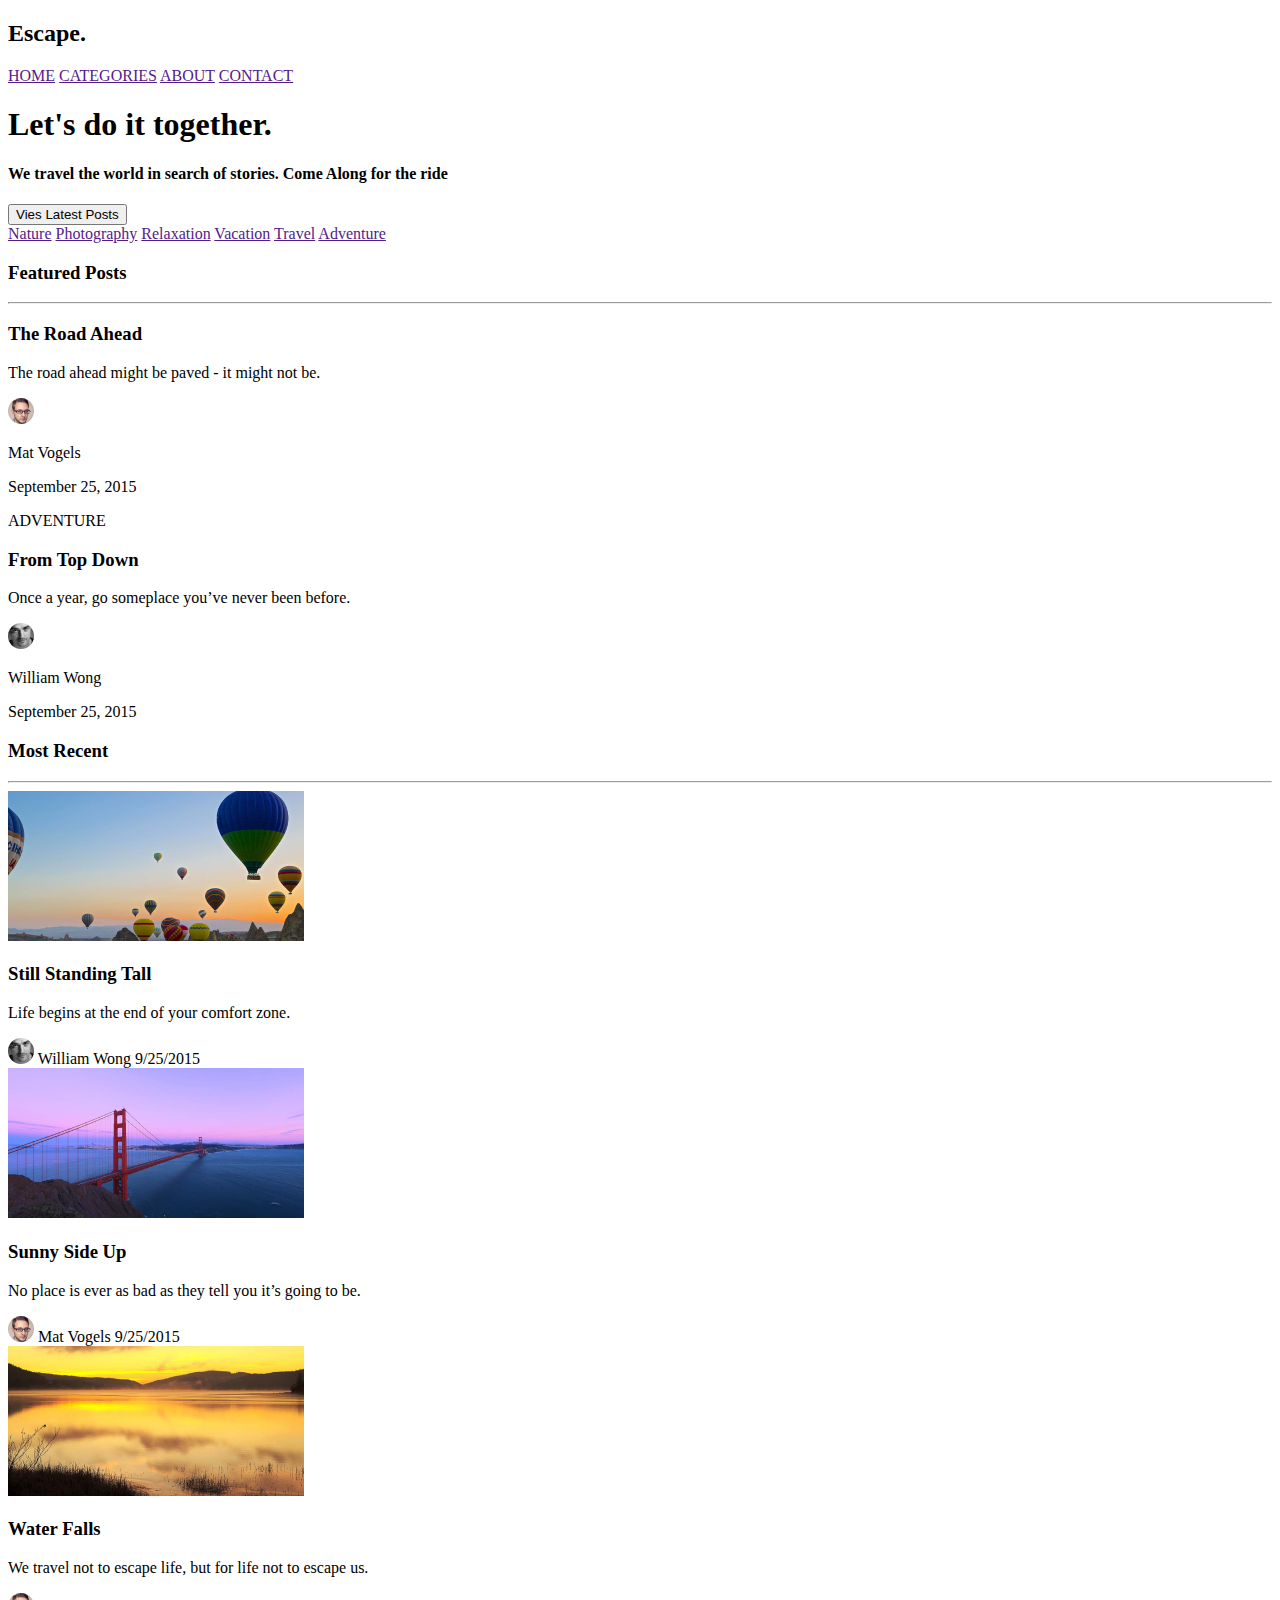
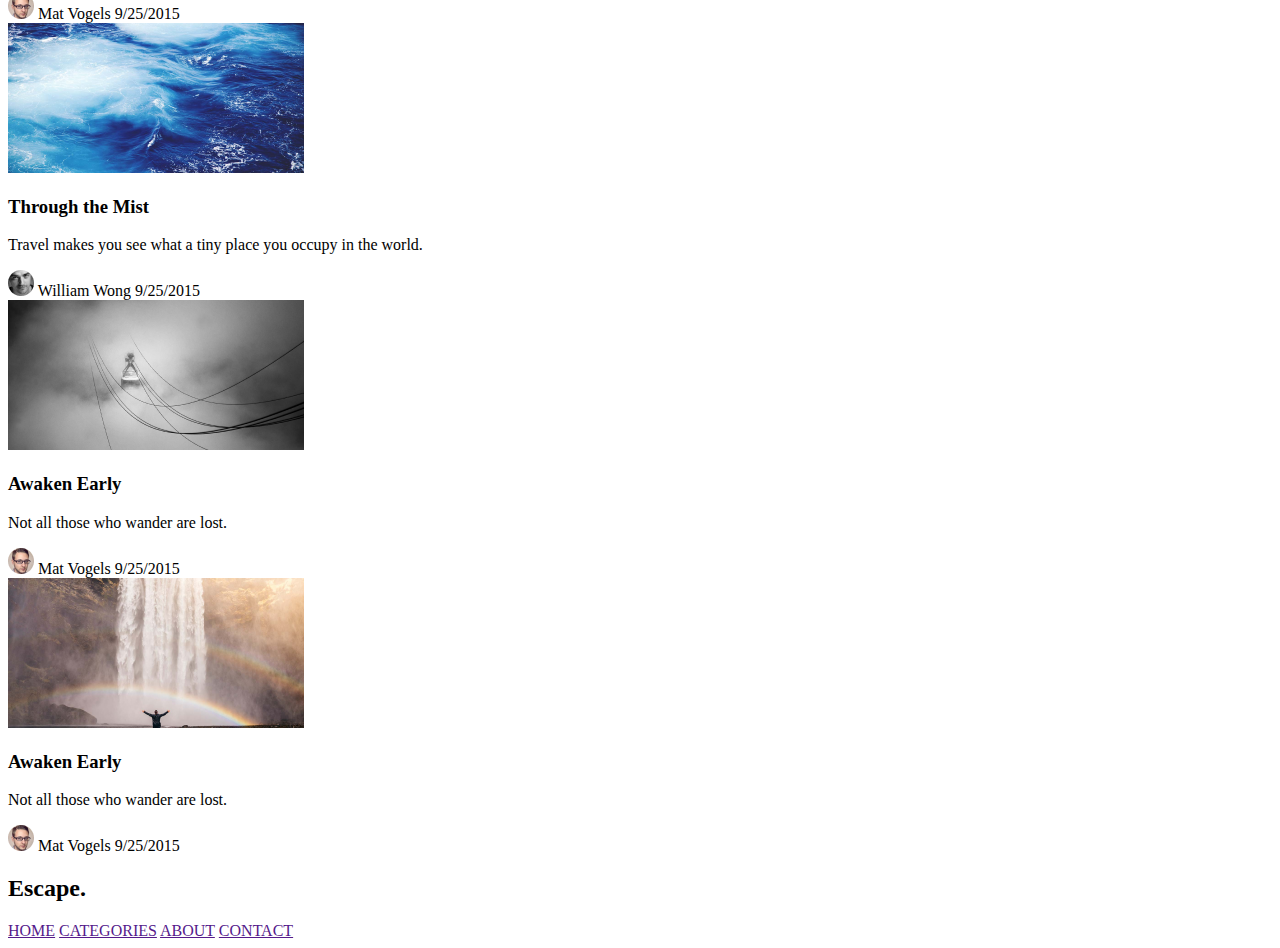
<file: lab 2/index.html>
<!DOCTYPE html>

<html lang="en">

    <head>
        <meta charset="utf-8">
        <title>Escape.</title>
    </head>

    <body>
        <div>
            <div>
                <div>
                    <h2>Escape.</h2>
                </div>
                <div>
                    <a href="">HOME</a>
                    <a href="">CATEGORIES</a>
                    <a href="">ABOUT</a>
                    <a href="">CONTACT</a>
                </div>
            </div>

            <div>
                <h1>Let's do it together.</h1>
                <h4>We travel the world in search of stories. Come Along for the ride</h4>
                <button>Vies Latest Posts</button>
            </div>
        </div>

        <div>
            <a href="">Nature</a>
            <a href="">Photography</a>
            <a href="">Relaxation</a>
            <a href="">Vacation</a>
            <a href="">Travel</a>
            <a href="">Adventure</a>
        </div>

        <div>
            <div>
                <h3>Featured Posts</h3>
                <hr>
                <div>
                    <div>
                        <h3>The Road Ahead</h3>
                        <p>The road ahead might be paved - it might not be.</p>
                        <img src="./image/Person1Image.png" alt="Person 1 Picture">
                        <p>Mat Vogels</p>
                        <p>September 25, 2015</p>
                    </div>
                    <div>
                        <p>ADVENTURE</p>
                        <h3>From Top Down</h3>
                        <p>Once a year, go someplace you’ve never been before.</p>
                        <img src="./image/Person2Image.png" alt="Person 2 Picture">
                        <p>William Wong</p>
                        <p>September 25, 2015</p>
                    </div>
                </div>
            </div>

            <div>
                <h3>Most Recent</h3>
                <hr>
                <div>
                    <img src="./image/Post3Image.png" alt="Post 3 Picture">
                    <h3>Still Standing Tall</h3>
                    <p>Life begins at the end of your comfort zone.</p>
                    <div>
                        <img src="./image/Person2Image.png" alt="Person 2 Picture">
                        William Wong 9/25/2015
                    </div>
                </div>
                <div>
                    <img src="./image/Post4Image.png" alt="Post 4 Picture">
                    <h3>Sunny Side Up</h3>
                    <p>No place is ever as bad as they tell you it’s going to be.</p>
                    <div>
                        <img src="./image/Person1Image.png" alt="Person 1 Picture">
                        Mat Vogels 9/25/2015
                    </div>
                </div>
                <div>
                    <img src="./image/Post5Image.png" alt="Post 5 Picture">
                    <h3>Water Falls</h3>
                    <p>We travel not to escape life, but for life not to escape us.</p>
                    <div>
                        <img src="./image/Person1Image.png" alt="Person 1 Picture">
                        Mat Vogels 9/25/2015
                    </div>
                </div>
                <div>
                    <img src="./image/Post6Image.png" alt="Post 6 Picture">
                    <h3>Through the Mist</h3>
                    <p>Travel makes you see what a tiny place you occupy in the world.</p>
                    <div>
                        <img src="./image/Person2Image.png" alt="Person 2 Picture">
                        William Wong 9/25/2015
                    </div>
                </div>
                <div>
                    <img src="./image/Post7Image.png" alt="Post 7 Picture">
                    <h3>Awaken Early</h3>
                    <p>Not all those who wander are lost.</p>
                    <div>
                        <img src="./image/Person1Image.png" alt="Person 1 Picture">
                        Mat Vogels 9/25/2015
                    </div>
                </div>
                <div>
                    <img src="./image/Post8Image.png" alt="Post 8 Picture">
                    <h3>Awaken Early</h3>
                    <p>Not all those who wander are lost.</p>
                    <div>
                        <img src="./image/Person1Image.png" alt="Person 1 Picture">
                        Mat Vogels 9/25/2015
                    </div>
                </div>
            </div>
        </div>
        <div>
            <div>
                <h2>Escape.</h2>
            </div>
            <div>
                <a href="">HOME</a>
                <a href="">CATEGORIES</a>
                <a href="">ABOUT</a>
                <a href="">CONTACT</a>
            </div>
        </div>
    </body>

</html>
</file>
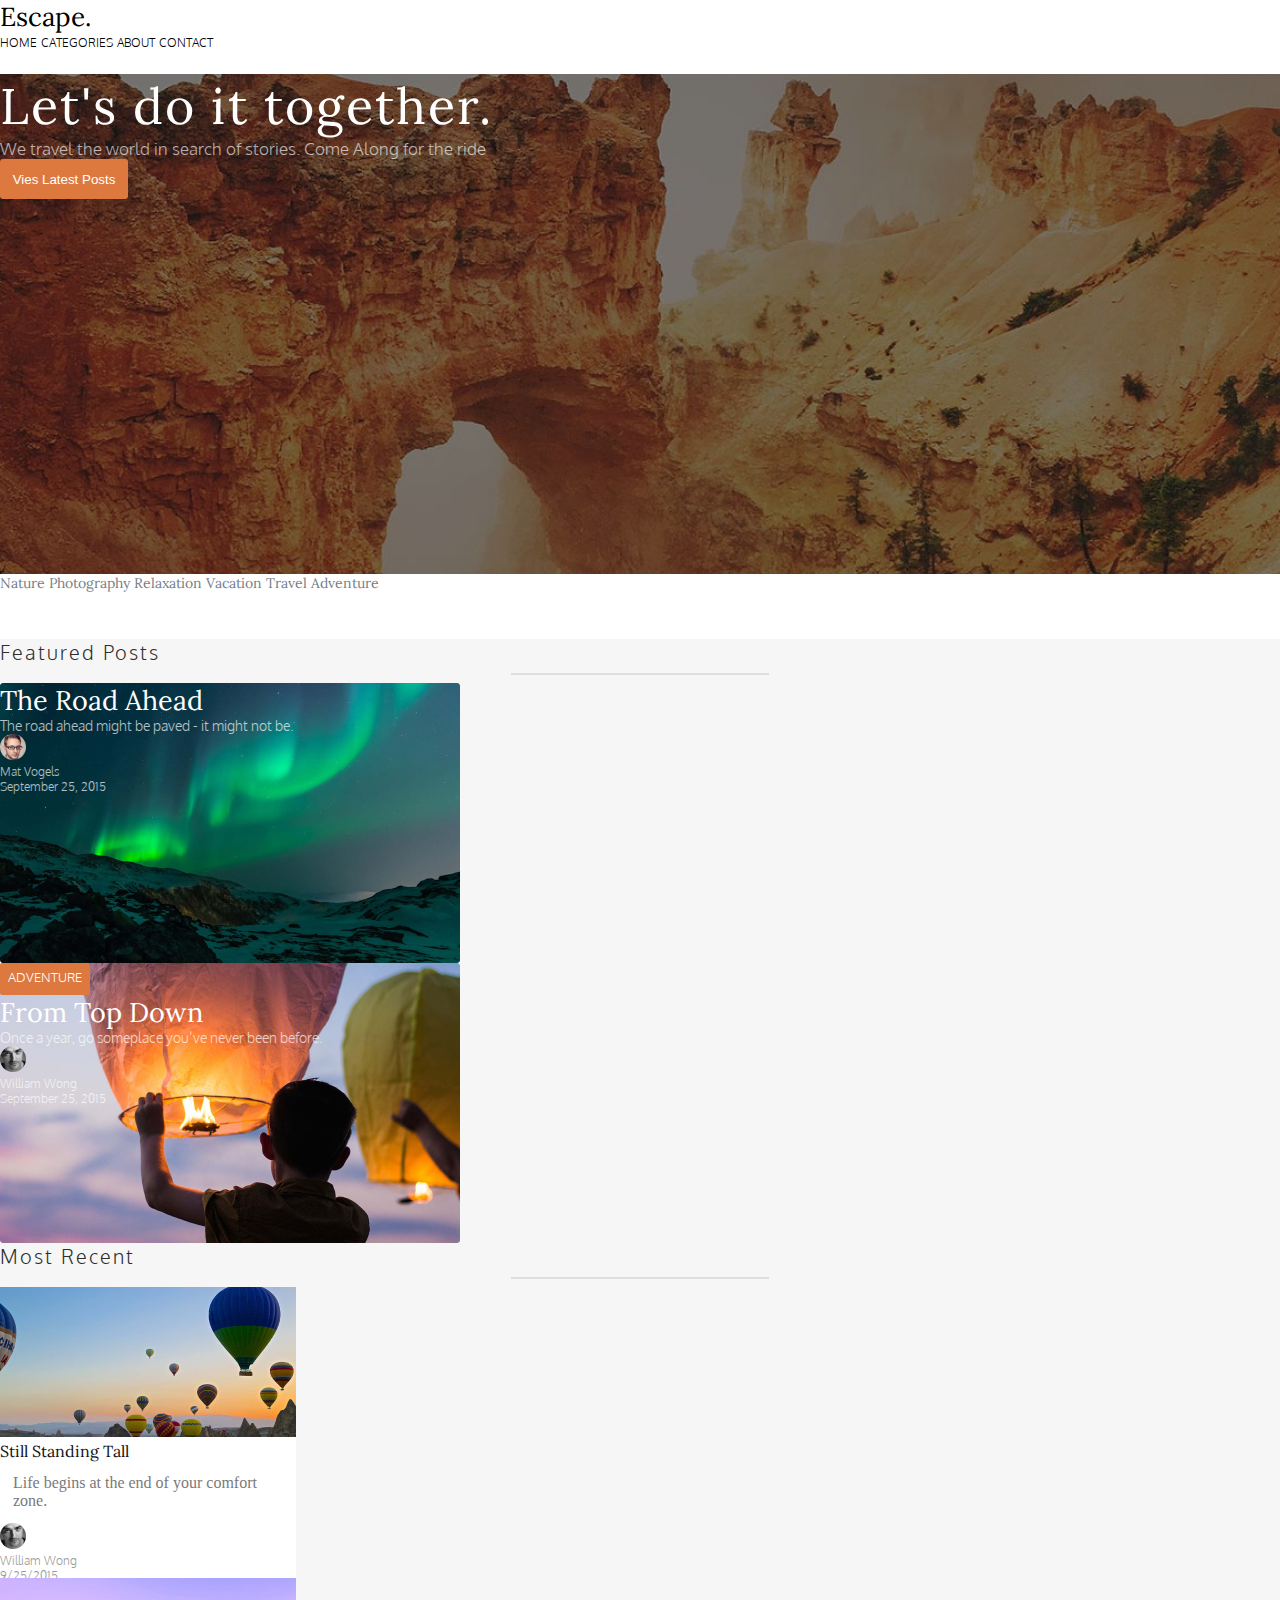
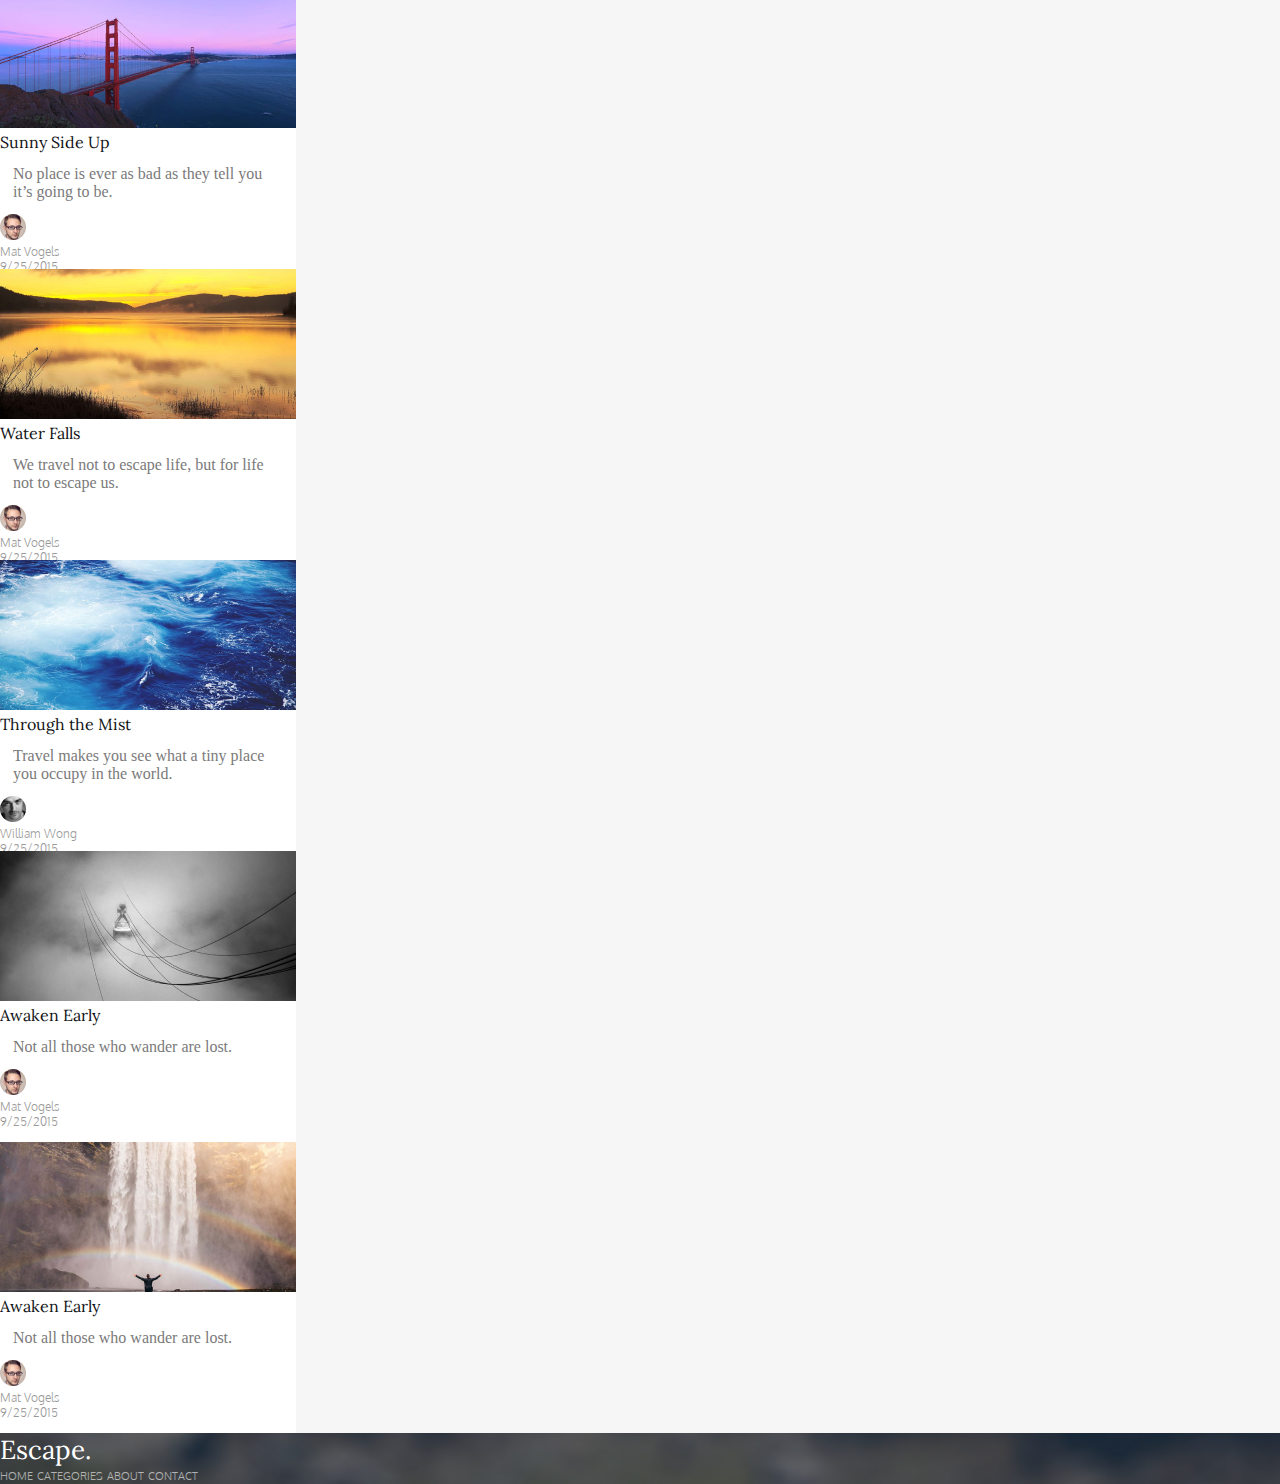
<file: lab 3/index.html>
<!DOCTYPE html>

<html lang="en">

    <head>
        <meta charset="utf-8">
        <title>Escape.</title>
        <link rel="stylesheet" href="./css/main.css">
        <link rel="stylesheet" href="./css/footer.css">
        <link rel="stylesheet" href="./css/common.css">
        <link rel="preconnect" href="https://fonts.googleapis.com">
        <link rel="preconnect" href="https://fonts.gstatic.com" crossorigin>
        <link href="https://fonts.googleapis.com/css2?family=Lora&family=Oxygen&display=swap" rel="stylesheet">
    </head>

    <body>
        <header class="header">
            <div class="header__inner">
                <div>
                    <h2 class="header__logo">Escape.</h2>
                </div>
                <div>
                    <a href="" class="header__link">HOME</a>
                    <a href="" class="header__link">CATEGORIES</a>
                    <a href="" class="header__link">ABOUT</a>
                    <a href="" class="header__link">CONTACT</a>
                </div>
            </div>
        </header>

        <div class="intro">
            <div class="intro__container ">
                <h1 class="intro__title">Let's do it together.</h1>
                <h4 class="intro__smalltitle">We travel the world in search of stories. Come Along for the ride</h4>
                <button class="intro__button">Vies Latest Posts</button>
            </div>
        </div>

        <div class="nav">
            <a href="" class="nav__link">Nature</a>
            <a href="" class="nav__link">Photography</a>
            <a href="" class="nav__link">Relaxation</a>
            <a href="" class="nav__link">Vacation</a>
            <a href="" class="nav__link">Travel</a>
            <a href="" class="nav__link">Adventure</a>
        </div>

        <div class="main">
            <div class="main__largeposts">
                <h3 class="main__header">Featured Posts</h3>
                <hr class="main__hr">
                <div>
                    <div class="main__largepost largepost" style="background: url(./image/Post1Image.png);">
                        <h3 class="largepost__header">The Road Ahead</h3>
                        <p class="largepost__info">The road ahead might be paved - it might not be.</p>
                        <div class="largepost__author authorlarge">
                            <img src="./image/Person1Image.png" alt="Person 1 Picture">
                            <p class="authorlarge__info">Mat Vogels</p>
                            <p class="authorlarge__info">September 25, 2015</p>
                        </div>
                    </div>
                    <div class="main__largepost largepost" style="background: url(./image/Post2Image.png);">
                        <p class="largepost__sign">ADVENTURE</p>
                        <h3 class="largepost__header">From Top Down</h3>
                        <p class="largepost__info">Once a year, go someplace you’ve never been before.</p>
                        <div class="largepost__author authorlarge">
                            <img src="./image/Person2Image.png" alt="Person 2 Picture">
                            <p class="authorlarge__info">William Wong</p>
                            <p class="authorlarge__info">September 25, 2015</p>
                        </div>
                    </div>
                </div>
            </div>

            <div class="main__smallposts">
                <h3 class="main__header">Most Recent</h3>
                <hr class="main__hr">
                <div class="smallposts__post smallposts">
                    <img class="smallposts__picture" src="./image/Post3Image.png" alt="Post 3 Picture">
                    <h3 class="smallposts__header">Still Standing Tall</h3>
                    <p class="smallposts__info">Life begins at the end of your comfort zone.</p>
                    <div class="smallposts__author authorsmall">
                        <img src="./image/Person2Image.png" alt="Person 2 Picture">
                        <p class="authorsmall__info">William Wong</p>
                        <p class="authorsmall__info">9/25/2015</p>
                    </div>
                </div>
                <div class="smallposts__post smallposts">
                    <img class="smallposts__picture" src="./image/Post4Image.png" alt="Post 4 Picture">
                    <h3 class="smallposts__header">Sunny Side Up</h3>
                    <p class="smallposts__info">No place is ever as bad as they tell you it’s going to be.</p>
                    <div class="smallposts__author authorsmall">
                        <img src="./image/Person1Image.png" alt="Person 1 Picture">
                        <p class="authorsmall__info">Mat Vogels</p>
                        <p class="authorsmall__info">9/25/2015</p>
                    </div>
                </div>
                <div class="smallposts__post smallposts">
                    <img class="smallposts__picture" src="./image/Post5Image.png" alt="Post 5 Picture">
                    <h3 class="smallposts__header">Water Falls</h3>
                    <p class="smallposts__info">We travel not to escape life, but for life not to escape us.</p>
                    <div class="smallposts__author authorsmall">
                        <img src="./image/Person1Image.png" alt="Person 1 Picture">
                        <p class="authorsmall__info">Mat Vogels</p>
                        <p class="authorsmall__info">9/25/2015</p>
                    </div>
                </div>
                <div class="smallposts__post smallposts">
                    <img class="smallposts__picture" src="./image/Post6Image.png" alt="Post 6 Picture">
                    <h3 class="smallposts__header">Through the Mist</h3>
                    <p class="smallposts__info">Travel makes you see what a tiny place you occupy in the world.</p>
                    <div class="smallposts__author authorsmall">
                        <img src="./image/Person2Image.png" alt="Person 2 Picture">
                        <p class="authorsmall__info">William Wong</p>
                        <p class="authorsmall__info">9/25/2015</p>
                    </div>
                </div>
                <div class="smallposts__post smallposts">
                    <img class="smallposts__picture" src="./image/Post7Image.png" alt="Post 7 Picture">
                    <h3 class="smallposts__header">Awaken Early</h3>
                    <p class="smallposts__info">Not all those who wander are lost.</p>
                    <div class="smallposts__author authorsmall">
                        <img src="./image/Person1Image.png" alt="Person 1 Picture">
                        <p class="authorsmall__info">Mat Vogels</p>
                        <p class="authorsmall__info">9/25/2015</p>
                    </div>
                </div>
                <div class="smallposts__post smallposts">
                    <img class="smallposts__picture" src="./image/Post8Image.png" alt="Post 8 Picture">
                    <h3 class="smallposts__header">Awaken Early</h3>
                    <p class="smallposts__info">Not all those who wander are lost.</p>
                    <div class="smallposts__author authorsmall">
                        <img src="./image/Person1Image.png" alt="Person 1 Picture">
                        <p class="authorsmall__info">Mat Vogels</p>
                        <p class="authorsmall__info">9/25/2015</p>
                    </div>
                </div>
            </div>
        </div>

        <div class="footer">
            <div class="footer__header">
                <h2 class="footer__header">Escape.</h2>
            </div>
            <div>
                <a href="" class="footer__link">HOME</a>
                <a href="" class="footer__link">CATEGORIES</a>
                <a href="" class="footer__link">ABOUT</a>
                <a href="" class="footer__link">CONTACT</a>
            </div>
            <div class="footer__background"></div> 
        </div>
    </body>

</html>
</file>
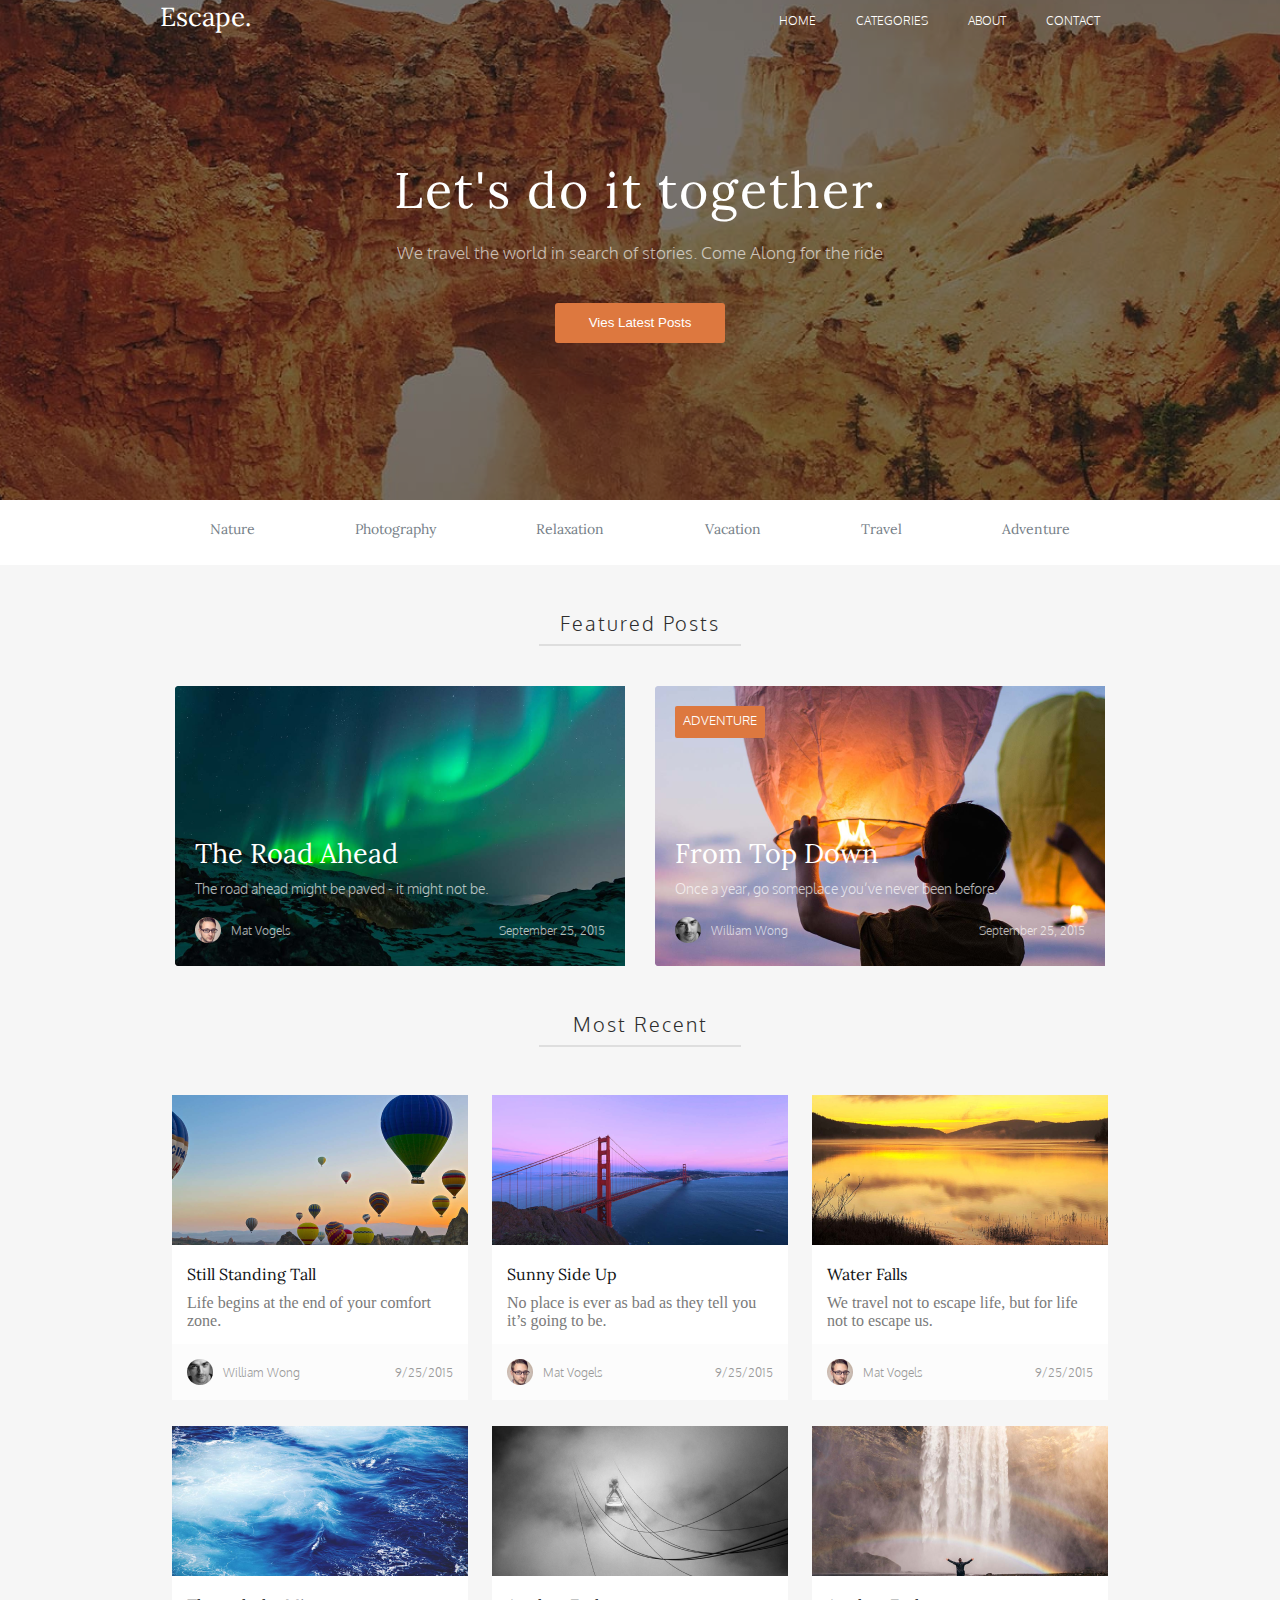
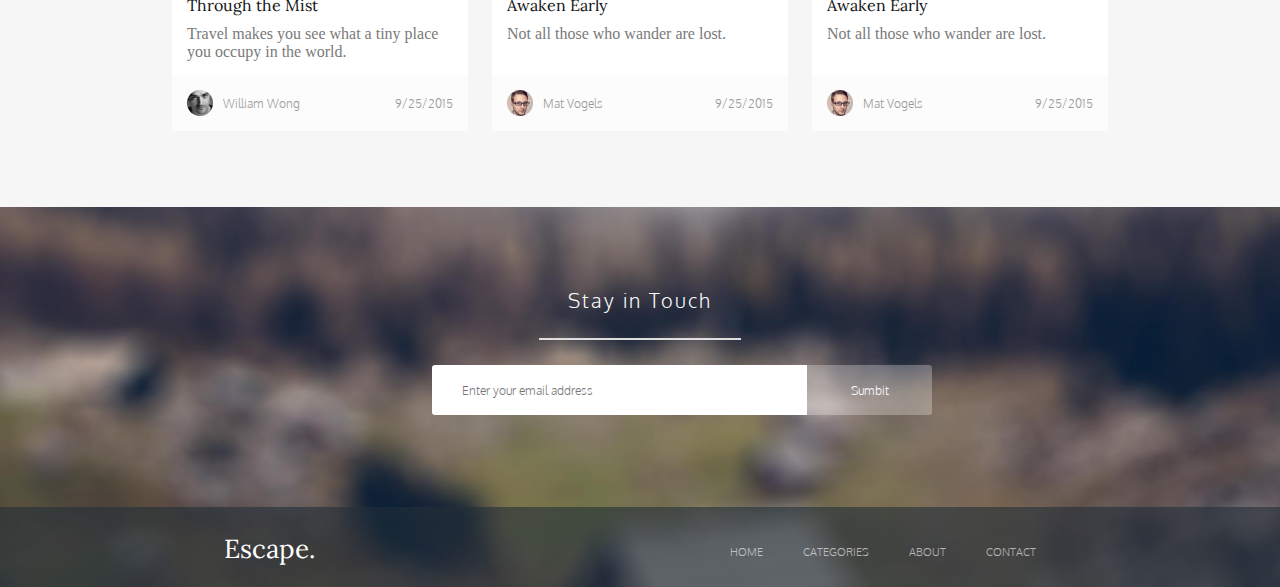
<file: lab 4/index.html>
<!DOCTYPE html>

<html lang="en">

    <head>
        <meta charset="utf-8">
        <title>Escape.</title>
        <link rel="stylesheet" href="./css/main.css">
        <link rel="stylesheet" href="./css/footer.css">
        <link rel="stylesheet" href="./css/common.css">
        <link rel="preconnect" href="https://fonts.googleapis.com">
        <link rel="preconnect" href="https://fonts.gstatic.com" crossorigin>
        <link href="https://fonts.googleapis.com/css2?family=Lora&family=Oxygen&display=swap" rel="stylesheet">
    </head>

    <body>
        <header class="header">
            <div class="header__inner">
                <div>
                    <h2 class="header__logo">Escape.</h2>
                </div>
                <div class="header__link-block">
                    <a href="" class="header__link">HOME</a>
                    <a href="" class="header__link">CATEGORIES</a>
                    <a href="" class="header__link">ABOUT</a>
                    <a href="" class="header__link">CONTACT</a>
                </div>
            </div>
        </header>

        <div class="intro">
            <div class="intro__container">
                <h1 class="intro__title">Let's do it together.</h1>
                <h4 class="intro__smalltitle">We travel the world in search of stories. Come Along for the ride</h4>
                <button class="intro__button">Vies Latest Posts</button>
            </div>
        </div>

        <div class="nav">
            <div class="nav__block">
                <a href="" class="nav__link">Nature</a>
                <a href="" class="nav__link">Photography</a>
                <a href="" class="nav__link">Relaxation</a>
                <a href="" class="nav__link">Vacation</a>
                <a href="" class="nav__link">Travel</a>
                <a href="" class="nav__link">Adventure</a>
            </div>
        </div>

        <div class="main">
            <div class="main__largeposts largeposts">
                <h3 class="main__header">Featured Posts</h3>
                <hr class="main__hr">
                <div class="largeposts__block">
                    <div class="main__largepost largepost" style="background: url(./image/Post1Image.png);">
                        <div class="largepost__content">
                            <h3 class="largepost__header">The Road Ahead</h3>
                            <p class="largepost__info">The road ahead might be paved - it might not be.</p>
                            <div class="largepost__author authorlarge">
                                <img src="./image/Person1Image.png" alt="Person 1 Picture">
                                <p class="authorlarge__info">Mat Vogels</p>
                                <p class="authorlarge__date">September 25, 2015</p>
                            </div>
                        </div>
                    </div>
                    <div class="main__largepost largepost" style="background: url(./image/Post2Image.png);">
                        <p class="largepost__sign">ADVENTURE</p>
                        <div class="largepost__content">
                            <h3 class="largepost__header">From Top Down</h3>
                            <p class="largepost__info">Once a year, go someplace you’ve never been before.</p>
                            <div class="largepost__author authorlarge">
                                <img src="./image/Person2Image.png" alt="Person 2 Picture">
                                <p class="authorlarge__info">William Wong</p>
                                <p class="authorlarge__date">September 25, 2015</p>
                            </div>
                        </div>
                    </div>
                </div>
            </div>

            <div class="main__smallposts">
                <h3 class="main__header">Most Recent</h3>
                <hr class="main__hr">
                <div class="smallposts__block">
                <div class="smallposts__post smallposts">
                    <img class="smallposts__picture" src="./image/Post3Image.png" alt="Post 3 Picture">
                    <div class="smallposts__content">
                        <h3 class="smallposts__header">Still Standing Tall</h3>
                        <p class="smallposts__info">Life begins at the end of your comfort zone.</p>
                    </div>
                    <div class="smallposts__author authorsmall">
                        <img src="./image/Person2Image.png" alt="Person 2 Picture">
                        <p class="authorsmall__info">William Wong</p>
                        <p class="authorsmall__date">9/25/2015</p>
                    </div>
                </div>
                <div class="smallposts__post smallposts">
                    <img class="smallposts__picture" src="./image/Post4Image.png" alt="Post 4 Picture">
                    <div class="smallposts__content">
                        <h3 class="smallposts__header">Sunny Side Up</h3>
                        <p class="smallposts__info">No place is ever as bad as they tell you it’s going to be.</p>
                    </div>
                    <div class="smallposts__author authorsmall">
                        <img src="./image/Person1Image.png" alt="Person 1 Picture">
                        <p class="authorsmall__info">Mat Vogels</p>
                        <p class="authorsmall__date">9/25/2015</p>
                    </div>
                </div>
                <div class="smallposts__post smallposts">
                    <img class="smallposts__picture" src="./image/Post5Image.png" alt="Post 5 Picture">
                    <div class="smallposts__content">
                        <h3 class="smallposts__header">Water Falls</h3>
                        <p class="smallposts__info">We travel not to escape life, but for life not to escape us.</p>
                    </div>
                    <div class="smallposts__author authorsmall">
                        <img src="./image/Person1Image.png" alt="Person 1 Picture">
                        <p class="authorsmall__info">Mat Vogels</p>
                        <p class="authorsmall__date">9/25/2015</p>
                    </div>
                </div>
                <div class="smallposts__post smallposts">
                    <img class="smallposts__picture" src="./image/Post6Image.png" alt="Post 6 Picture">
                    <div class="smallposts__content">
                        <h3 class="smallposts__header">Through the Mist</h3>
                        <p class="smallposts__info">Travel makes you see what a tiny place you occupy in the world.</p>
                    </div>
                    <div class="smallposts__author authorsmall">
                        <img src="./image/Person2Image.png" alt="Person 2 Picture">
                        <p class="authorsmall__info">William Wong</p>
                        <p class="authorsmall__date">9/25/2015</p>
                    </div>
                </div>
                <div class="smallposts__post smallposts">
                    <img class="smallposts__picture" src="./image/Post7Image.png" alt="Post 7 Picture">
                        <div class="smallposts__content">
                        <h3 class="smallposts__header">Awaken Early</h3>
                        <p class="smallposts__info">Not all those who wander are lost.</p>
                    </div>
                    <div class="smallposts__author authorsmall">
                        <img src="./image/Person1Image.png" alt="Person 1 Picture">
                        <p class="authorsmall__info">Mat Vogels</p>
                        <p class="authorsmall__date">9/25/2015</p>
                    </div>
                </div>
                <div class="smallposts__post smallposts">
                    <img class="smallposts__picture" src="./image/Post8Image.png" alt="Post 8 Picture">
                    <div class="smallposts__content">
                        <h3 class="smallposts__header">Awaken Early</h3>
                        <p class="smallposts__info">Not all those who wander are lost.</p>
                    </div>
                    <div class="smallposts__author authorsmall">
                        <img src="./image/Person1Image.png" alt="Person 1 Picture">
                        <p class="authorsmall__info">Mat Vogels</p>
                        <p class="authorsmall__date">9/25/2015</p>
                    </div>
                </div>
                </div>
            </div>
        </div>



        <div class="footer">
            <div class="footer__form form">
                <h3 class="form__header">Stay in Touch</h3>
                <hr class="form__hr">
                <div class="form__block">
                    <input type="text" name="email" placeholder="Enter your email address" class="form__input">
                    <button type="button" class="form__button"><span style="opacity: 100%;">Sumbit</span></button>
                </div>
            </div>
            <div class="footer__inner">
                <div>
                    <h2 class="footer__header">Escape.</h2>
                </div>
                <div class="footer__link-block">
                    <a href="" class="footer__link">HOME</a>
                    <a href="" class="footer__link">CATEGORIES</a>
                    <a href="" class="footer__link">ABOUT</a>
                    <a href="" class="footer__link">CONTACT</a>
                </div>
            </div>
            <div class="footer__background"></div> 
        </div>
    </body>

</html>
</file>
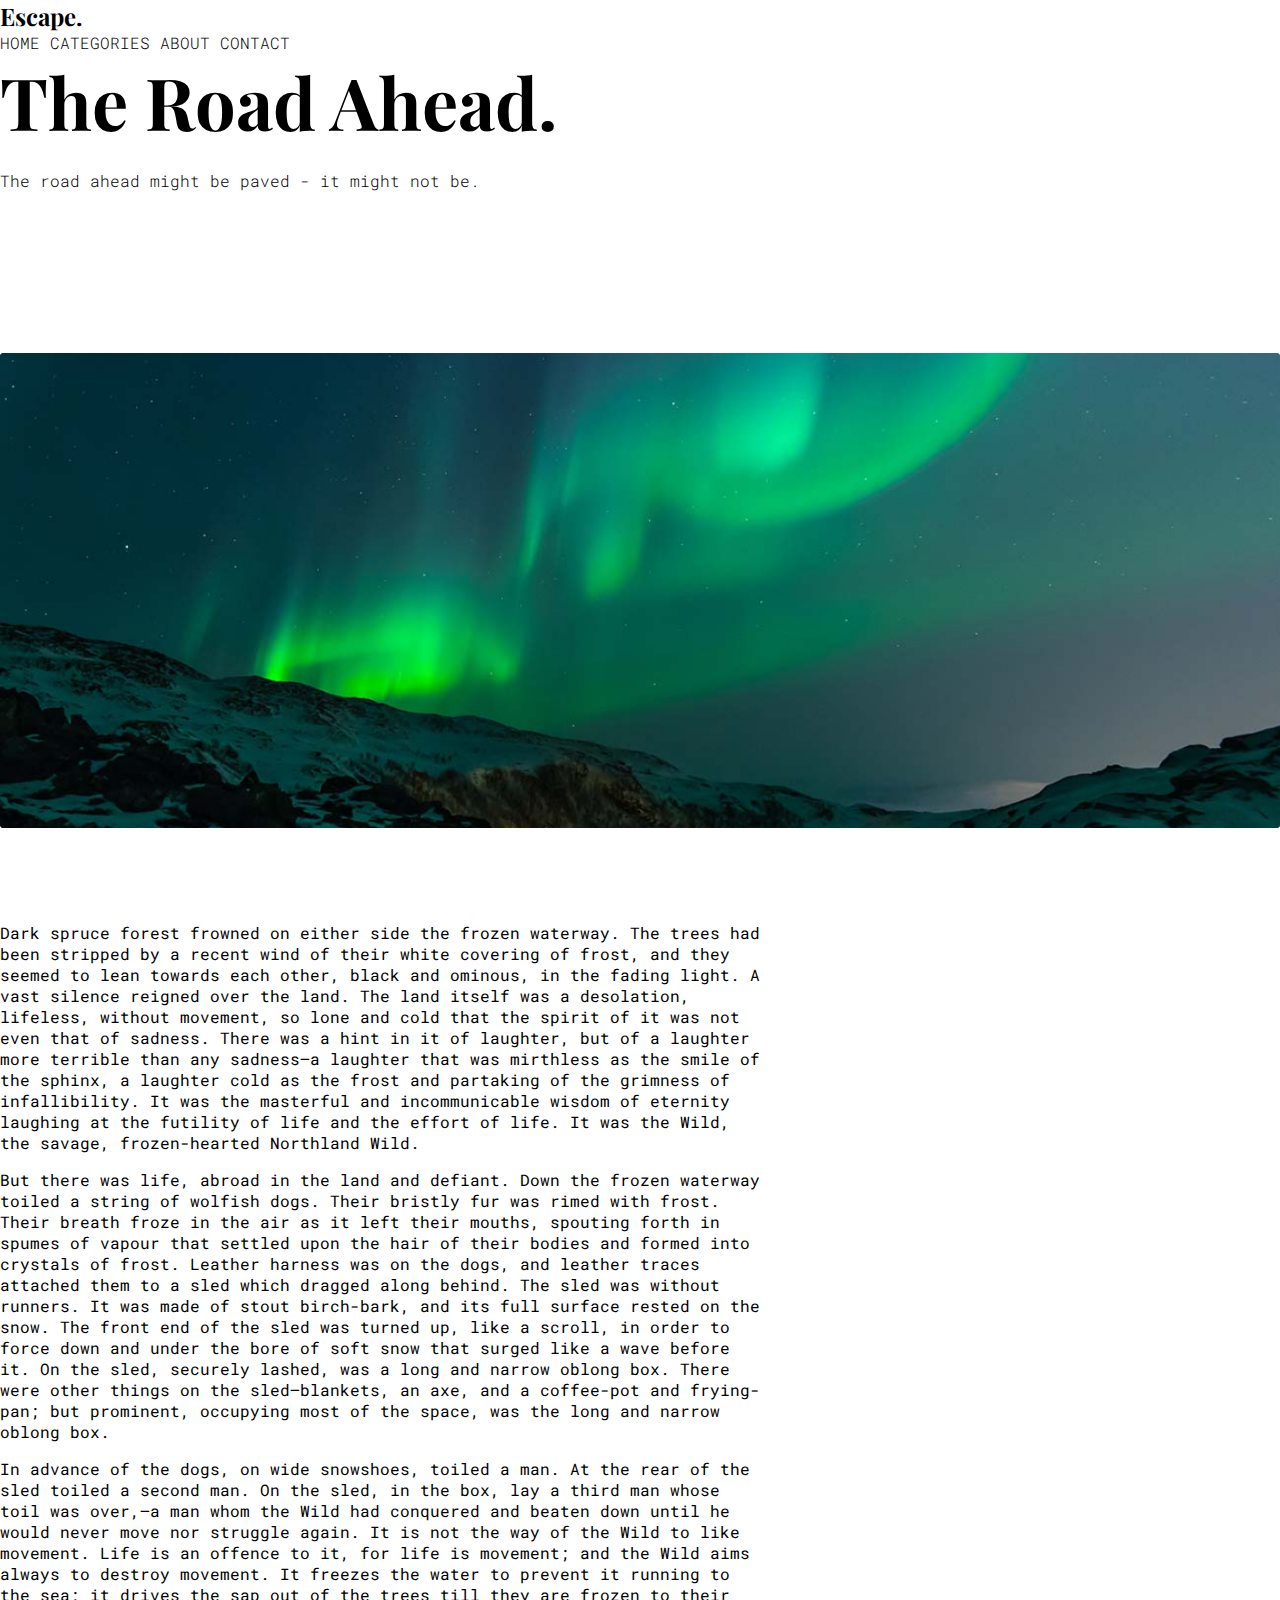
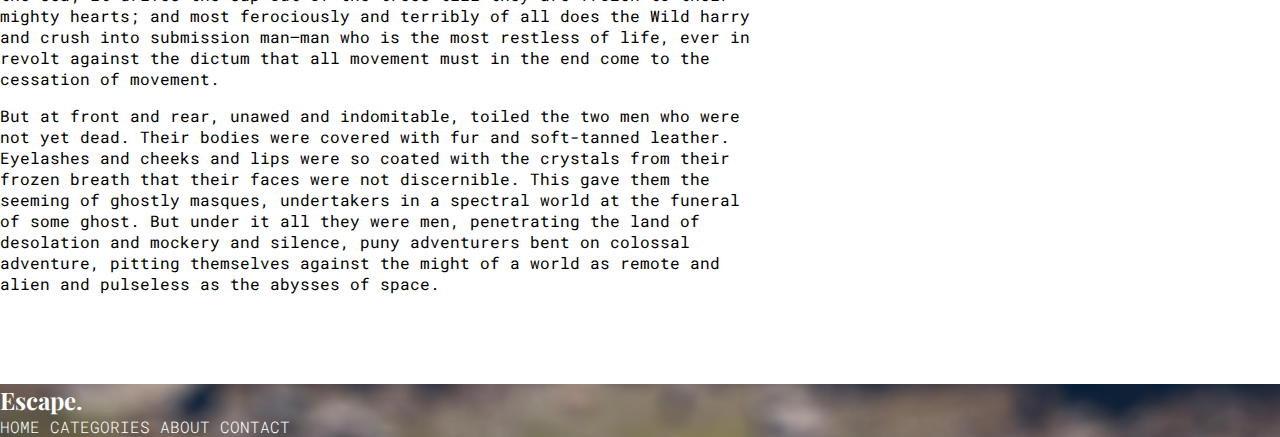
<file: Blog/the-road-ahead.html>
<!DOCTYPE html>

<html lang="en">

    <head>
        <meta charset="utf-8">
        <title>Escape.</title>
        <link rel="stylesheet" href="./css/style.css">
        <link rel="preconnect" href="https://fonts.googleapis.com">
        <link rel="preconnect" href="https://fonts.gstatic.com" crossorigin>
        <link href="https://fonts.googleapis.com/css2?family=Playfair+Display&family=Roboto+Mono:wght@200;300;400&display=swap" rel="stylesheet">
    </head>

    <body>
        <div>
            <div>
                <h2 class="headers">Escape.</h2>
            </div>
            <div>
                <a href="" class="novigation-links">HOME</a>
                <a href="" class="novigation-links">CATEGORIES</a>
                <a href="" class="novigation-links">ABOUT</a>
                <a href="" class="novigation-links">CONTACT</a>
            </div>
        </div>

        <div class="post-page-header-container">
            <h1 class="main-header">The Road Ahead.</h1>
            <h4 class="small-header">The road ahead might be paved - it might not be.</h4>
        </div>
        <div>
            <img class="post-page-image" src="./image/Post1FonImage.png" alt="Post 1 Fon Picture">
        </div>

        <div class="post-page-text">
            <p>
                Dark spruce forest frowned on either side the frozen waterway. The trees had been stripped by a recent wind of their white covering of frost, and they seemed to lean towards each other, black and ominous, in the fading light. A vast silence reigned over the land. The land itself was a desolation, lifeless, without movement, so lone and cold that the spirit of it was not even that of sadness. There was a hint in it of laughter, but of a laughter more terrible than any sadness—a laughter that was mirthless as the smile of the sphinx, a laughter cold as the frost and partaking of the grimness of infallibility. It was the masterful and incommunicable wisdom of eternity laughing at the futility of life and the effort of life. It was the Wild, the savage, frozen-hearted Northland Wild.
            </p>
            <p>
                But there was life, abroad in the land and defiant. Down the frozen waterway toiled a string of wolfish dogs. Their bristly fur was rimed with frost. Their breath froze in the air as it left their mouths, spouting forth in spumes of vapour that settled upon the hair of their bodies and formed into crystals of frost. Leather harness was on the dogs, and leather traces attached them to a sled which dragged along behind. The sled was without runners. It was made of stout birch-bark, and its full surface rested on the snow. The front end of the sled was turned up, like a scroll, in order to force down and under the bore of soft snow that surged like a wave before it. On the sled, securely lashed, was a long and narrow oblong box. There were other things on the sled—blankets, an axe, and a coffee-pot and frying-pan; but prominent, occupying most of the space, was the long and narrow oblong box.
            </p>
            <p>
                In advance of the dogs, on wide snowshoes, toiled a man. At the rear of the sled toiled a second man. On the sled, in the box, lay a third man whose toil was over,—a man whom the Wild had conquered and beaten down until he would never move nor struggle again. It is not the way of the Wild to like movement. Life is an offence to it, for life is movement; and the Wild aims always to destroy movement. It freezes the water to prevent it running to the sea; it drives the sap out of the trees till they are frozen to their mighty hearts; and most ferociously and terribly of all does the Wild harry and crush into submission man—man who is the most restless of life, ever in revolt against the dictum that all movement must in the end come to the cessation of movement.
            </p>
            <p>
                But at front and rear, unawed and indomitable, toiled the two men who were not yet dead. Their bodies were covered with fur and soft-tanned leather. Eyelashes and cheeks and lips were so coated with the crystals from their frozen breath that their faces were not discernible. This gave them the seeming of ghostly masques, undertakers in a spectral world at the funeral of some ghost. But under it all they were men, penetrating the land of desolation and mockery and silence, puny adventurers bent on colossal adventure, pitting themselves against the might of a world as remote and alien and pulseless as the abysses of space.
            </p>
        </div>

        <div class="footer">
            <div>
                <h2 class="headers">Escape.</h2>
            </div>
            <div>
                <a href="" class="header-links">HOME</a>
                <a href="" class="header-links">CATEGORIES</a>
                <a href="" class="header-links">ABOUT</a>
                <a href="" class="header-links">CONTACT</a>
            </div>
        </div>
    </body>

</html>
</file>
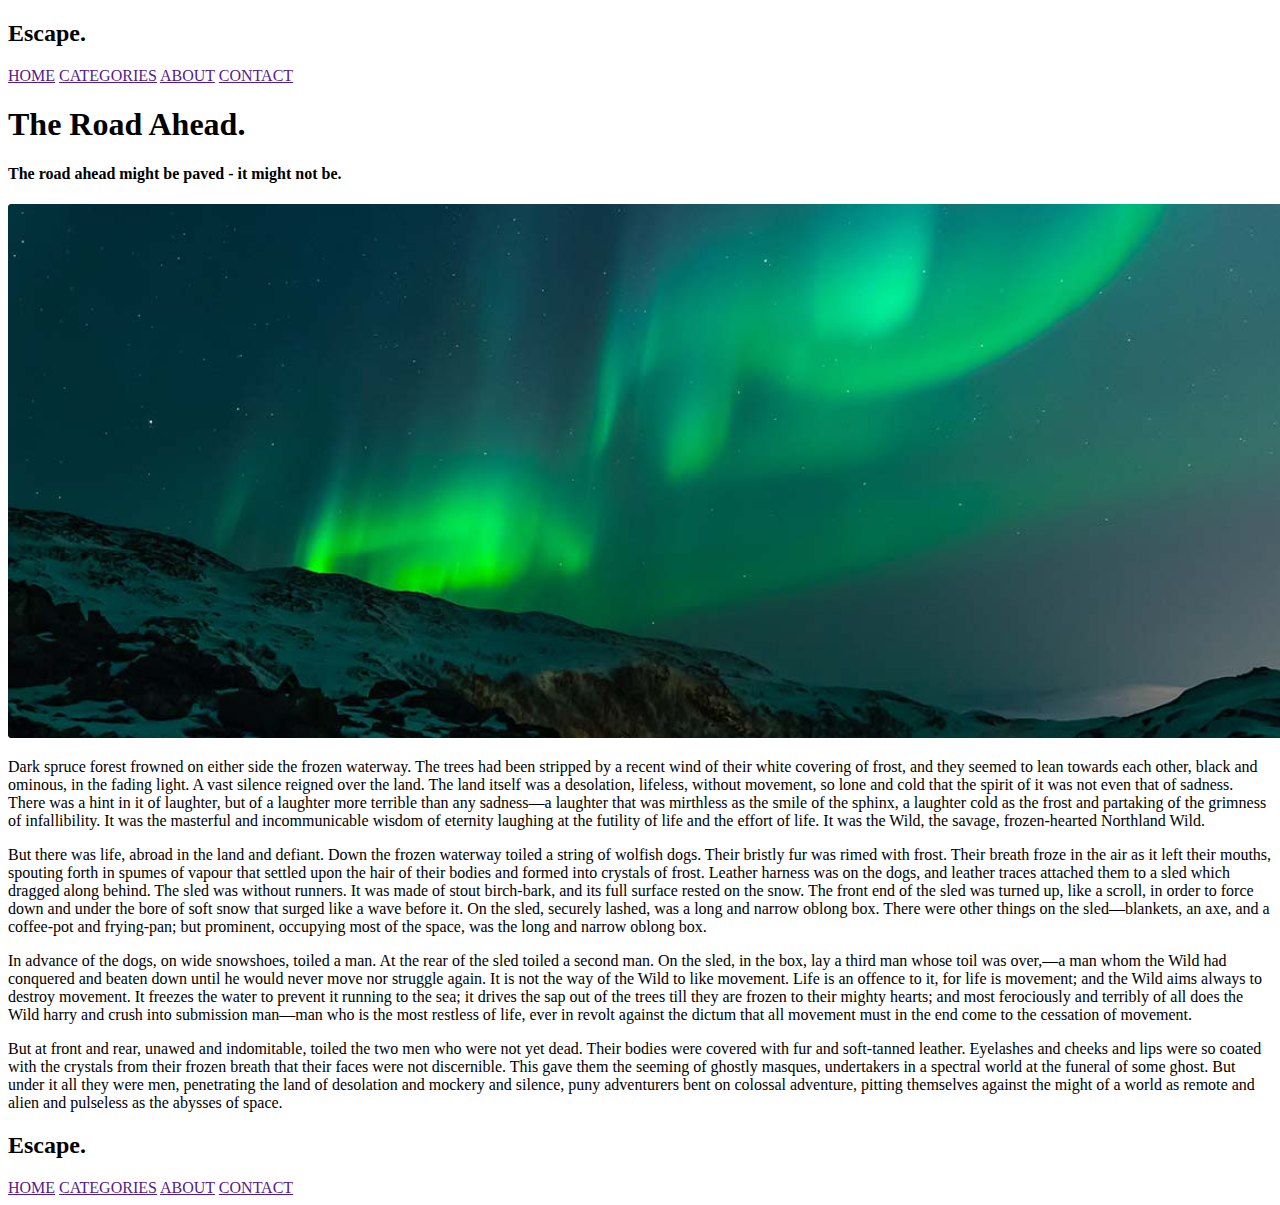
<file: lab 2/the-road-ahead.html>
<!DOCTYPE html>

<html lang="en">

    <head>
        <meta charset="utf-8">
        <title>Escape.</title>
    </head>

    <body>
        <div>
            <div>
                <h2>Escape.</h2>
            </div>
            <div>
                <a href="">HOME</a>
                <a href="">CATEGORIES</a>
                <a href="">ABOUT</a>
                <a href="">CONTACT</a>
            </div>
        </div>

        <div>
            <h1>The Road Ahead.</h1>
            <h4>The road ahead might be paved - it might not be.</h4>
        </div>
        <div>
            <img src="./image/Post1FonImage.png" alt="Post 1 Fon Picture">
        </div>

        <div>
            <p>
                Dark spruce forest frowned on either side the frozen waterway. The trees had been stripped by a recent wind of their white covering of frost, and they seemed to lean towards each other, black and ominous, in the fading light. A vast silence reigned over the land. The land itself was a desolation, lifeless, without movement, so lone and cold that the spirit of it was not even that of sadness. There was a hint in it of laughter, but of a laughter more terrible than any sadness—a laughter that was mirthless as the smile of the sphinx, a laughter cold as the frost and partaking of the grimness of infallibility. It was the masterful and incommunicable wisdom of eternity laughing at the futility of life and the effort of life. It was the Wild, the savage, frozen-hearted Northland Wild.
            </p>
            <p>
                But there was life, abroad in the land and defiant. Down the frozen waterway toiled a string of wolfish dogs. Their bristly fur was rimed with frost. Their breath froze in the air as it left their mouths, spouting forth in spumes of vapour that settled upon the hair of their bodies and formed into crystals of frost. Leather harness was on the dogs, and leather traces attached them to a sled which dragged along behind. The sled was without runners. It was made of stout birch-bark, and its full surface rested on the snow. The front end of the sled was turned up, like a scroll, in order to force down and under the bore of soft snow that surged like a wave before it. On the sled, securely lashed, was a long and narrow oblong box. There were other things on the sled—blankets, an axe, and a coffee-pot and frying-pan; but prominent, occupying most of the space, was the long and narrow oblong box.
            </p>
            <p>
                In advance of the dogs, on wide snowshoes, toiled a man. At the rear of the sled toiled a second man. On the sled, in the box, lay a third man whose toil was over,—a man whom the Wild had conquered and beaten down until he would never move nor struggle again. It is not the way of the Wild to like movement. Life is an offence to it, for life is movement; and the Wild aims always to destroy movement. It freezes the water to prevent it running to the sea; it drives the sap out of the trees till they are frozen to their mighty hearts; and most ferociously and terribly of all does the Wild harry and crush into submission man—man who is the most restless of life, ever in revolt against the dictum that all movement must in the end come to the cessation of movement.
            </p>
            <p>
                But at front and rear, unawed and indomitable, toiled the two men who were not yet dead. Their bodies were covered with fur and soft-tanned leather. Eyelashes and cheeks and lips were so coated with the crystals from their frozen breath that their faces were not discernible. This gave them the seeming of ghostly masques, undertakers in a spectral world at the funeral of some ghost. But under it all they were men, penetrating the land of desolation and mockery and silence, puny adventurers bent on colossal adventure, pitting themselves against the might of a world as remote and alien and pulseless as the abysses of space.
            </p>
        </div>

        <div>
            <div>
                <h2>Escape.</h2>
            </div>
            <div>
                <a href="">HOME</a>
                <a href="">CATEGORIES</a>
                <a href="">ABOUT</a>
                <a href="">CONTACT</a>
            </div>
        </div>
    </body>

</html>
</file>
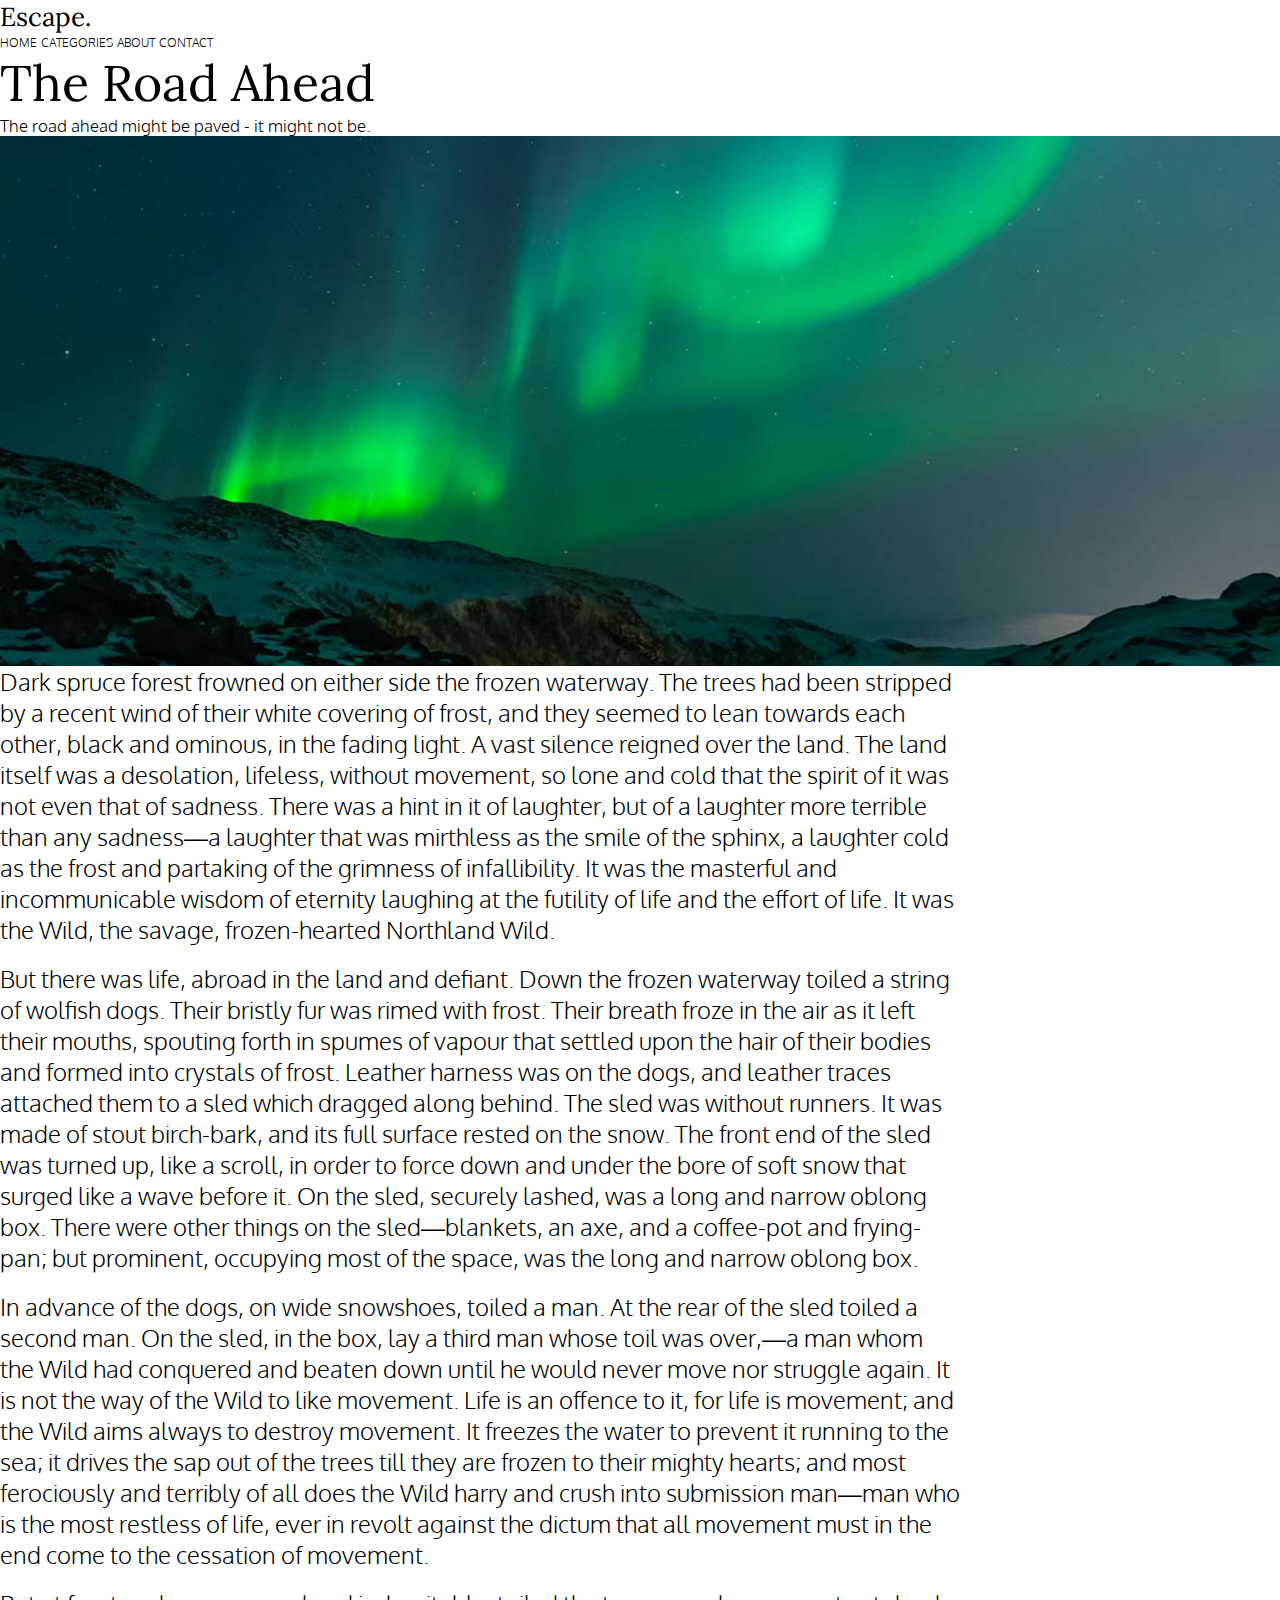
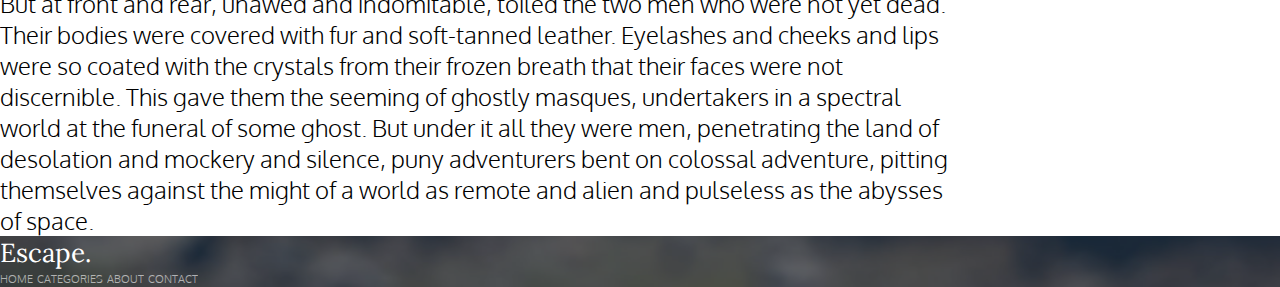
<file: lab 3/the-road-ahead.html>
<!DOCTYPE html>

<html lang="en">

    <head>
        <meta charset="utf-8">
        <title>Escape.</title>
        <link rel="stylesheet" href="./css/post.css">
        <link rel="stylesheet" href="./css/footer.css">
        <link rel="stylesheet" href="./css/common.css">
        <link rel="preconnect" href="https://fonts.googleapis.com">
        <link rel="preconnect" href="https://fonts.gstatic.com" crossorigin>
        <link href="https://fonts.googleapis.com/css2?family=Lora&family=Oxygen&display=swap" rel="stylesheet">
    </head>

    <body>
        <header class="header">
            <div class="header__inner">
                <div>
                    <h2 class="header__logo">Escape.</h2>
                </div>
                <div>
                    <a href="" class="header__link">HOME</a>
                    <a href="" class="header__link">CATEGORIES</a>
                    <a href="" class="header__link">ABOUT</a>
                    <a href="" class="header__link">CONTACT</a>
                </div>
            </div>
        </header>

        <div class="intro">
            <h1 class="intro__title">The Road Ahead</h1>
            <h4 class="intro__smalltitle">The road ahead might be paved - it might not be.</h4>
        </div>  


        <div class="main">
            <div class="main__photo"></div>
            <div class="main__text">
                <p class="main__paragraph">
                    Dark spruce forest frowned on either side the frozen waterway. The trees had been stripped by a recent wind of their white covering of frost, and they seemed to lean towards each other, black and ominous, in the fading light. A vast silence reigned over the land. The land itself was a desolation, lifeless, without movement, so lone and cold that the spirit of it was not even that of sadness. There was a hint in it of laughter, but of a laughter more terrible than any sadness—a laughter that was mirthless as the smile of the sphinx, a laughter cold as the frost and partaking of the grimness of infallibility. It was the masterful and incommunicable wisdom of eternity laughing at the futility of life and the effort of life. It was the Wild, the savage, frozen-hearted Northland Wild.
                </p>
                <br>
                <p class="main__paragraph">
                    But there was life, abroad in the land and defiant. Down the frozen waterway toiled a string of wolfish dogs. Their bristly fur was rimed with frost. Their breath froze in the air as it left their mouths, spouting forth in spumes of vapour that settled upon the hair of their bodies and formed into crystals of frost. Leather harness was on the dogs, and leather traces attached them to a sled which dragged along behind. The sled was without runners. It was made of stout birch-bark, and its full surface rested on the snow. The front end of the sled was turned up, like a scroll, in order to force down and under the bore of soft snow that surged like a wave before it. On the sled, securely lashed, was a long and narrow oblong box. There were other things on the sled—blankets, an axe, and a coffee-pot and frying-pan; but prominent, occupying most of the space, was the long and narrow oblong box.
                </p>
                <br>
                <p class="main__paragraph">
                    In advance of the dogs, on wide snowshoes, toiled a man. At the rear of the sled toiled a second man. On the sled, in the box, lay a third man whose toil was over,—a man whom the Wild had conquered and beaten down until he would never move nor struggle again. It is not the way of the Wild to like movement. Life is an offence to it, for life is movement; and the Wild aims always to destroy movement. It freezes the water to prevent it running to the sea; it drives the sap out of the trees till they are frozen to their mighty hearts; and most ferociously and terribly of all does the Wild harry and crush into submission man—man who is the most restless of life, ever in revolt against the dictum that all movement must in the end come to the cessation of movement.
                </p>
                <br>
                <p class="main__paragraph">
                    But at front and rear, unawed and indomitable, toiled the two men who were not yet dead. Their bodies were covered with fur and soft-tanned leather. Eyelashes and cheeks and lips were so coated with the crystals from their frozen breath that their faces were not discernible. This gave them the seeming of ghostly masques, undertakers in a spectral world at the funeral of some ghost. But under it all they were men, penetrating the land of desolation and mockery and silence, puny adventurers bent on colossal adventure, pitting themselves against the might of a world as remote and alien and pulseless as the abysses of space.
                </p>
            </div>
        </div>

        <div class="footer">
            <div class="footer__header">
                <h2 class="footer__header">Escape.</h2>
            </div>
            <div>
                <a href="" class="footer__link">HOME</a>
                <a href="" class="footer__link">CATEGORIES</a>
                <a href="" class="footer__link">ABOUT</a>
                <a href="" class="footer__link">CONTACT</a>
            </div>
            <div class="footer__background"></div> 
        </div>
    </body>

</html>
</file>
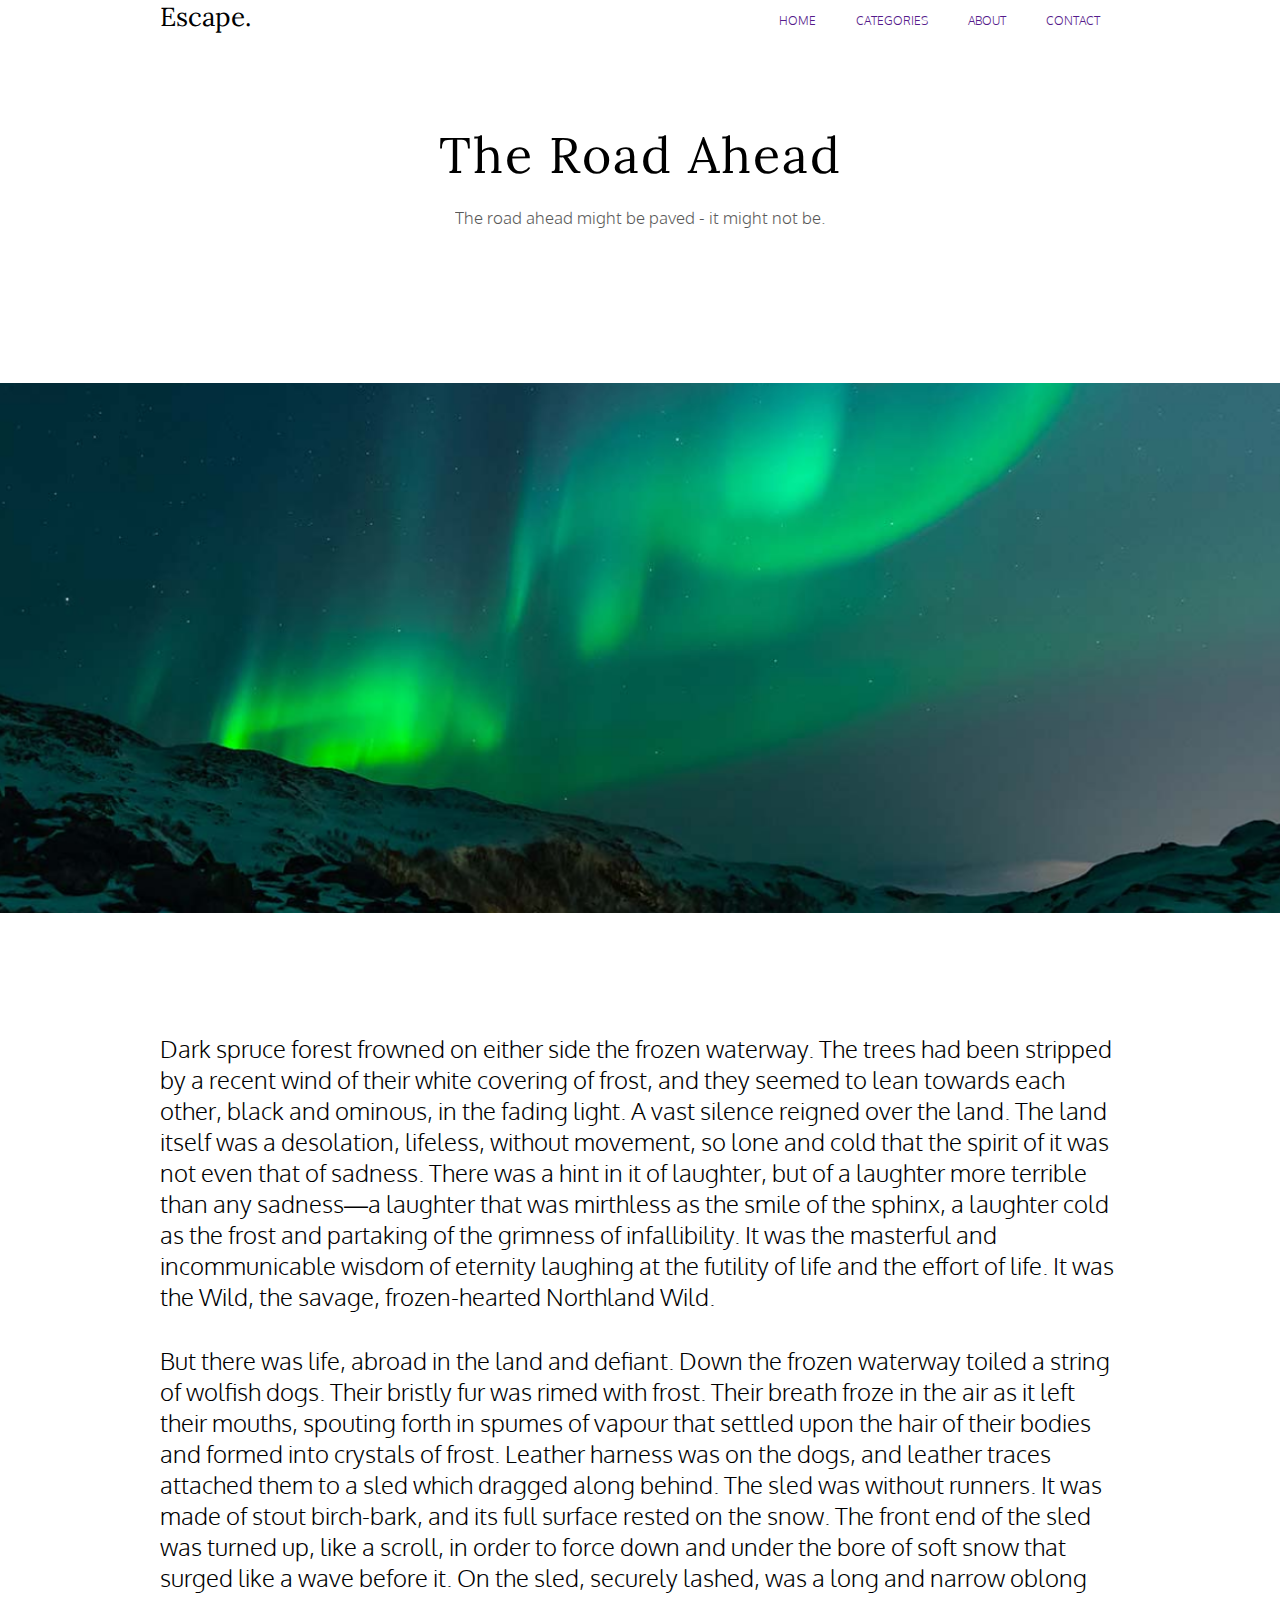
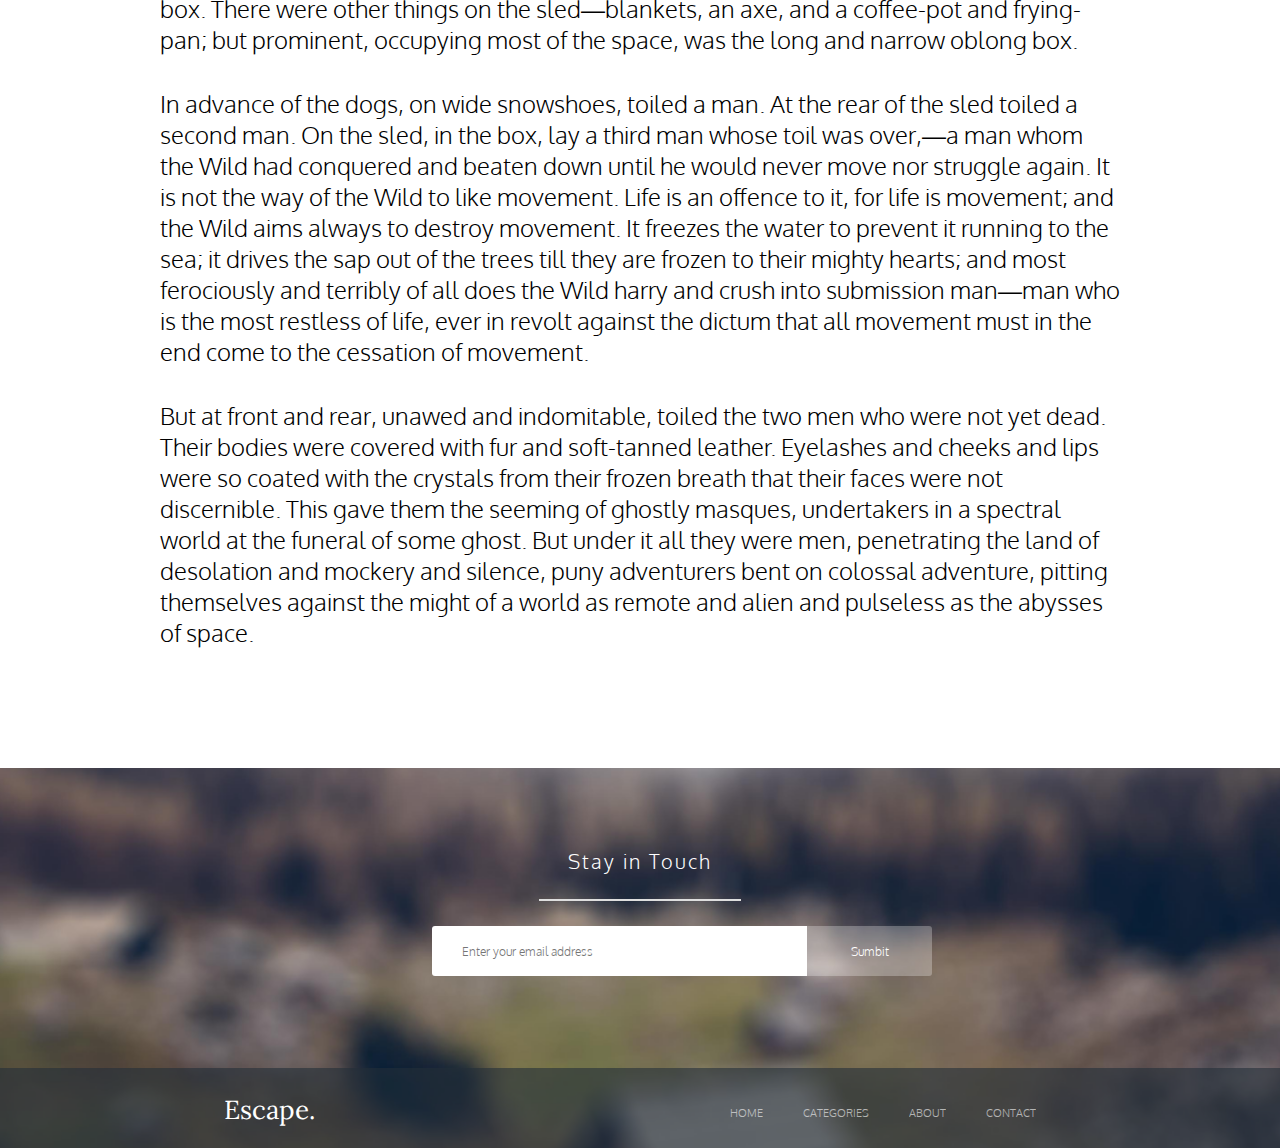
<file: lab 4/the-road-ahead.html>
<!DOCTYPE html>

<html lang="en">

    <head>
        <meta charset="utf-8">
        <title>Escape.</title>
        <link rel="stylesheet" href="./css/post.css">
        <link rel="stylesheet" href="./css/footer.css">
        <link rel="stylesheet" href="./css/common.css">
        <link rel="preconnect" href="https://fonts.googleapis.com">
        <link rel="preconnect" href="https://fonts.gstatic.com" crossorigin>
        <link href="https://fonts.googleapis.com/css2?family=Lora&family=Oxygen&display=swap" rel="stylesheet">
    </head>

    <body>
        <header class="header">
            <div class="header__inner">
                <div>
                    <h2 class="header__logo">Escape.</h2>
                </div>
                <div class="header__link-block">
                    <a href="" class="header__link">HOME</a>
                    <a href="" class="header__link">CATEGORIES</a>
                    <a href="" class="header__link">ABOUT</a>
                    <a href="" class="header__link">CONTACT</a>
                </div>
            </div>
        </header>

        <div class="intro">
            <h1 class="intro__title">The Road Ahead</h1>
            <h4 class="intro__smalltitle">The road ahead might be paved - it might not be.</h4>
        </div>  


        <div class="main">
            <div class="main__photo"></div>
            <div class="main__text">
                <p class="main__paragraph">
                    Dark spruce forest frowned on either side the frozen waterway. The trees had been stripped by a recent wind of their white covering of frost, and they seemed to lean towards each other, black and ominous, in the fading light. A vast silence reigned over the land. The land itself was a desolation, lifeless, without movement, so lone and cold that the spirit of it was not even that of sadness. There was a hint in it of laughter, but of a laughter more terrible than any sadness—a laughter that was mirthless as the smile of the sphinx, a laughter cold as the frost and partaking of the grimness of infallibility. It was the masterful and incommunicable wisdom of eternity laughing at the futility of life and the effort of life. It was the Wild, the savage, frozen-hearted Northland Wild.
                </p>
                <br>
                <p class="main__paragraph">
                    But there was life, abroad in the land and defiant. Down the frozen waterway toiled a string of wolfish dogs. Their bristly fur was rimed with frost. Their breath froze in the air as it left their mouths, spouting forth in spumes of vapour that settled upon the hair of their bodies and formed into crystals of frost. Leather harness was on the dogs, and leather traces attached them to a sled which dragged along behind. The sled was without runners. It was made of stout birch-bark, and its full surface rested on the snow. The front end of the sled was turned up, like a scroll, in order to force down and under the bore of soft snow that surged like a wave before it. On the sled, securely lashed, was a long and narrow oblong box. There were other things on the sled—blankets, an axe, and a coffee-pot and frying-pan; but prominent, occupying most of the space, was the long and narrow oblong box.
                </p>
                <br>
                <p class="main__paragraph">
                    In advance of the dogs, on wide snowshoes, toiled a man. At the rear of the sled toiled a second man. On the sled, in the box, lay a third man whose toil was over,—a man whom the Wild had conquered and beaten down until he would never move nor struggle again. It is not the way of the Wild to like movement. Life is an offence to it, for life is movement; and the Wild aims always to destroy movement. It freezes the water to prevent it running to the sea; it drives the sap out of the trees till they are frozen to their mighty hearts; and most ferociously and terribly of all does the Wild harry and crush into submission man—man who is the most restless of life, ever in revolt against the dictum that all movement must in the end come to the cessation of movement.
                </p>
                <br>
                <p class="main__paragraph">
                    But at front and rear, unawed and indomitable, toiled the two men who were not yet dead. Their bodies were covered with fur and soft-tanned leather. Eyelashes and cheeks and lips were so coated with the crystals from their frozen breath that their faces were not discernible. This gave them the seeming of ghostly masques, undertakers in a spectral world at the funeral of some ghost. But under it all they were men, penetrating the land of desolation and mockery and silence, puny adventurers bent on colossal adventure, pitting themselves against the might of a world as remote and alien and pulseless as the abysses of space.
                </p>
            </div>
        </div>

        <div class="footer">
            <div class="footer__form form">
                <h3 class="form__header">Stay in Touch</h3>
                <hr class="form__hr">
                <div class="form__block">
                    <input type="text" name="email" placeholder="Enter your email address" class="form__input">
                    <button type="button" class="form__button"><span style="opacity: 100%;">Sumbit</span></button>
                </div>
            </div>
            <div class="footer__inner">
                <div>
                    <h2 class="footer__header">Escape.</h2>
                </div>
                <div class="footer__link-block">
                    <a href="" class="footer__link">HOME</a>
                    <a href="" class="footer__link">CATEGORIES</a>
                    <a href="" class="footer__link">ABOUT</a>
                    <a href="" class="footer__link">CONTACT</a>
                </div>
            </div>
            <div class="footer__background"></div> 
        </div>
    </body>

</html>
</file>
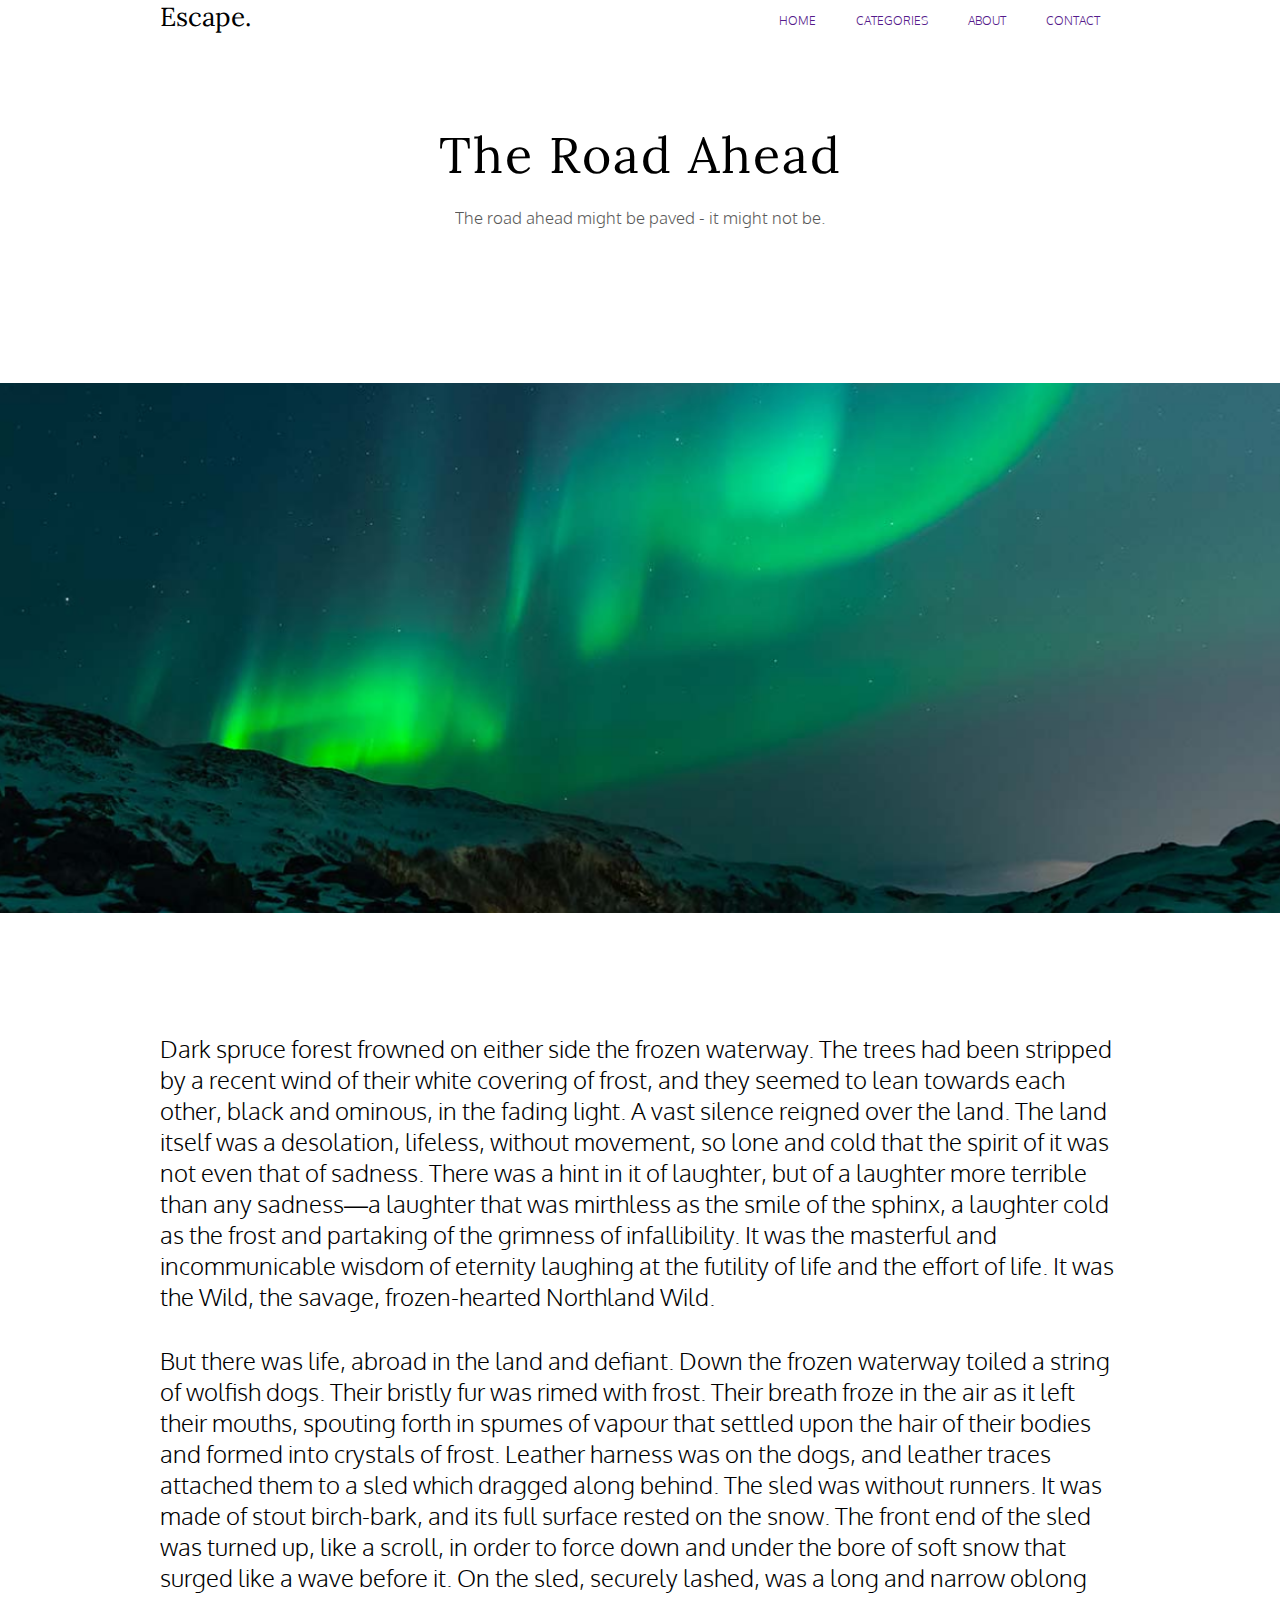
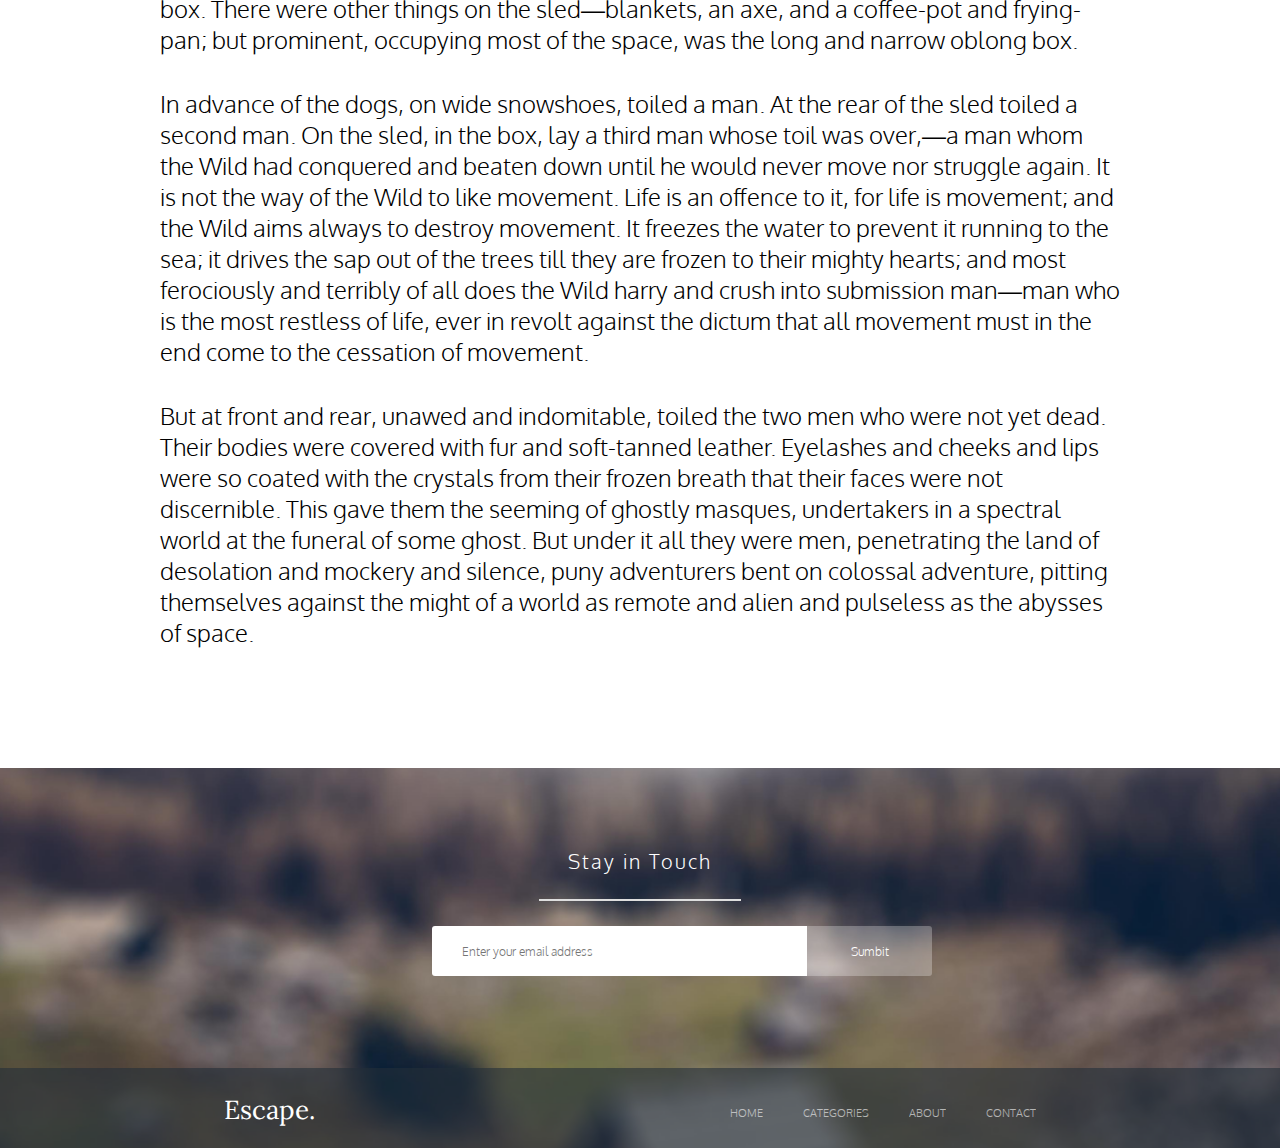
<file: lab 6/pages/the-road-ahead.html>
<!DOCTYPE html>

<html lang="en">

    <head>
        <meta charset="utf-8">
        <title>Escape.</title>
        <link rel="stylesheet" href="../static/style/post.css">
        <link rel="stylesheet" href="../static/style/footer.css">
        <link rel="stylesheet" href="../static/style/common.css">
        <link rel="preconnect" href="https://fonts.googleapis.com">
        <link rel="preconnect" href="https://fonts.gstatic.com" crossorigin>
        <link href="https://fonts.googleapis.com/css2?family=Lora&family=Oxygen&display=swap" rel="stylesheet">
    </head>

    <body>
        <header class="header">
            <div class="header__inner">
                <div>
                    <h2 class="header__logo">Escape.</h2>
                </div>
                <div class="header__link-block">
                    <a href="" class="header__link">HOME</a>
                    <a href="" class="header__link">CATEGORIES</a>
                    <a href="" class="header__link">ABOUT</a>
                    <a href="" class="header__link">CONTACT</a>
                </div>
            </div>
        </header>

        <div class="intro">
            <h1 class="intro__title">The Road Ahead</h1>
            <h4 class="intro__smalltitle">The road ahead might be paved - it might not be.</h4>
        </div>  


        <div class="main">
            <div class="main__photo"></div>
            <div class="main__text">
                <p class="main__paragraph">
                    Dark spruce forest frowned on either side the frozen waterway. The trees had been stripped by a recent wind of their white covering of frost, and they seemed to lean towards each other, black and ominous, in the fading light. A vast silence reigned over the land. The land itself was a desolation, lifeless, without movement, so lone and cold that the spirit of it was not even that of sadness. There was a hint in it of laughter, but of a laughter more terrible than any sadness—a laughter that was mirthless as the smile of the sphinx, a laughter cold as the frost and partaking of the grimness of infallibility. It was the masterful and incommunicable wisdom of eternity laughing at the futility of life and the effort of life. It was the Wild, the savage, frozen-hearted Northland Wild.
                </p>
                <br>
                <p class="main__paragraph">
                    But there was life, abroad in the land and defiant. Down the frozen waterway toiled a string of wolfish dogs. Their bristly fur was rimed with frost. Their breath froze in the air as it left their mouths, spouting forth in spumes of vapour that settled upon the hair of their bodies and formed into crystals of frost. Leather harness was on the dogs, and leather traces attached them to a sled which dragged along behind. The sled was without runners. It was made of stout birch-bark, and its full surface rested on the snow. The front end of the sled was turned up, like a scroll, in order to force down and under the bore of soft snow that surged like a wave before it. On the sled, securely lashed, was a long and narrow oblong box. There were other things on the sled—blankets, an axe, and a coffee-pot and frying-pan; but prominent, occupying most of the space, was the long and narrow oblong box.
                </p>
                <br>
                <p class="main__paragraph">
                    In advance of the dogs, on wide snowshoes, toiled a man. At the rear of the sled toiled a second man. On the sled, in the box, lay a third man whose toil was over,—a man whom the Wild had conquered and beaten down until he would never move nor struggle again. It is not the way of the Wild to like movement. Life is an offence to it, for life is movement; and the Wild aims always to destroy movement. It freezes the water to prevent it running to the sea; it drives the sap out of the trees till they are frozen to their mighty hearts; and most ferociously and terribly of all does the Wild harry and crush into submission man—man who is the most restless of life, ever in revolt against the dictum that all movement must in the end come to the cessation of movement.
                </p>
                <br>
                <p class="main__paragraph">
                    But at front and rear, unawed and indomitable, toiled the two men who were not yet dead. Their bodies were covered with fur and soft-tanned leather. Eyelashes and cheeks and lips were so coated with the crystals from their frozen breath that their faces were not discernible. This gave them the seeming of ghostly masques, undertakers in a spectral world at the funeral of some ghost. But under it all they were men, penetrating the land of desolation and mockery and silence, puny adventurers bent on colossal adventure, pitting themselves against the might of a world as remote and alien and pulseless as the abysses of space.
                </p>
            </div>
        </div>

        <div class="footer">
            <div class="footer__form form">
                <h3 class="form__header">Stay in Touch</h3>
                <hr class="form__hr">
                <div class="form__block">
                    <input type="text" name="email" placeholder="Enter your email address" class="form__input">
                    <button type="button" class="form__button"><span style="opacity: 100%;">Sumbit</span></button>
                </div>
            </div>
            <div class="footer__inner">
                <div>
                    <h2 class="footer__header">Escape.</h2>
                </div>
                <div class="footer__link-block">
                    <a href="" class="footer__link">HOME</a>
                    <a href="" class="footer__link">CATEGORIES</a>
                    <a href="" class="footer__link">ABOUT</a>
                    <a href="" class="footer__link">CONTACT</a>
                </div>
            </div>
            <div class="footer__background"></div> 
        </div>
    </body>

</html>
</file>
<file: lab 3/css/main.css>
.header {
    color: black;
    height: 74px;
}

.header__logo {
    font-family: 'Lora', serif;
    font-weight: 400;
    font-size: 26px;
}

.header__link {
    font-family: 'Oxygen', sans-serif;
    font-weight: 300;
    font-size: 12px;
    text-decoration: none;
    color: black;
}

.intro {
    background: url(../image/FonImage.png);
    background-size: cover;
    background-position: center;
    width: auto;
    height: 500px;
    color: white;
}

.intro__title {
    font-family: 'Lora', serif;
    font-size: 50px;
    font-weight: 300;
    letter-spacing: 2px;
}

.intro__smalltitle {
    font-family: 'Oxygen', sans-serif;
    font-size: 17px;
    font-weight: 300;
    opacity: 65%;
}

.intro__button {
    background-color: #DD783F;
    border: 0px;
    border-radius: 3px;
    color: white;
    width: 10%;
    height: 40px;
}

.nav {
    background-color: white;
    height: 65px;
}

.nav__link {
    font-family: 'Lora', serif;
    font-weight: 300;
    font-size: 14px;
    text-decoration: none;
    color: #768088
}

.main {
    background-color: #F6F6F6;
}

.main__header {
    font-family: 'Oxygen', sans-serif;
    font-size: 20px;
    font-weight: 300;
    color: #2E2E2E;
    letter-spacing: 2px;
}

.main__hr {
    width: 20%;
    border: 1px solid #DEDEDE;
}

.main__largepost {
    width: 460px;
    height: 280px;
}

.largepost__header {
    font-family: 'Lora', serif;
    font-size: 27px;
    color: white;
    font-weight: 300;
}

.largepost__info {
    font-family: 'Oxygen', sans-serif;
    font-weight: 300;
    font-size: 14px;
    color: white;
    opacity: 70%;
}

.authorlarge__info {
    font-family: 'Oxygen', sans-serif;
    font-weight: 300;
    font-size: 12px;
    color: white;
    opacity: 70%;
}

.largepost__sign {
    background-color: #DD783F;
    border-radius: 2px;
    font-family: 'Oxygen', sans-serif;
    font-weight: 300;
    font-size: 13px;
    border: 0;
    text-align: center;
    padding-top: 6px;
    color: white;
    width: 90px;
    height: 26px;
}

.main__smallposts {
    background-color: #F6F6F6;
}

.smallposts__post {
    height: 291px;
    width: 296px;
    background-color: white;
}

.smallposts__picture {
    height: 150px;
    width: 296px;
    margin: 0;
}

.smallposts__header {
    font-family: 'Lora', serif;
    color: #101315;
    font-weight: 400;
    font-size: 16px;
}

.smallposts__info {
    margin: 13px;
    color: #7A7A7A;
}

.authorsmall__info {
    font-family: 'Oxygen', sans-serif;
    font-weight: 300;
    font-size: 12px;
    color: #999999;
}
</file>
<file: lab 3/css/footer.css>
.footer {
    color: white;
    font-weight: 300;
    text-decoration: none;
    background: url(../image/FooterImage.png);
    background-size: cover;
    background-position: center;
    position: relative;
}

.footer__background {
    background-color: #232F38;
    position: absolute;
    top: 0;
    opacity: 60%;
    width: 100%;
    height: 100%;
    z-index: 0;
}

.footer__header {
    font-family: 'Lora', serif;
    position: relative;
    font-weight: 400;
    font-size: 26px;
    z-index: 1;
}

.footer__link {
    font-family: 'Oxygen', sans-serif;
    position: relative;
    color: white;
    font-weight: 300;
    font-size: 11px;
    text-decoration: none;
    opacity: 60%;
    z-index: 1;
}
</file>
<file: lab 3/css/common.css>
body {
    margin: 0;
}

h1,
h2,
h3,
h4,
h5,
h6 {
    margin: 0;
}

p {
    margin: 0;
}
</file>
<file: lab 4/css/main.css>
.header {
    height: 74px;
    width: 100%;
    position: absolute;
    z-index: 1;
}

.header__logo {
    font-family: 'Lora', serif;
    font-weight: 400;
    font-size: 26px;
    color: white;
}

.header__inner {
    max-width: 960px;
    margin-left: auto;
    margin-right: auto;
    position: relative;
    display: flex;
}

.header__link-block {
    display: flex;
    margin-left: auto;
    margin-right: 0px;
}

.header__link {
    font-family: 'Oxygen', sans-serif;
    font-weight: 300;
    font-size: 12px;
    text-decoration: none;
    color: white;
    margin-top: 13px;
    margin-bottom: auto;
    margin-left: 20px;
    margin-right: 20px;
}

.intro {
    background: url(../image/FonImage.png);
    background-size: cover;
    background-position: center;
    width: 100%;
    height: 500px;
    color: white;
    position: relative;
    display: flex;
}

.intro__container {
    max-width: 960px;
    margin: auto;
    position: relative;
    text-align: center;
}

.intro__title {
    font-family: 'Lora', serif;
    font-size: 50px;
    font-weight: 300;
    margin-bottom: 20px;
    letter-spacing: 2px;
}

.intro__smalltitle {
    font-family: 'Oxygen', sans-serif;
    font-size: 17px;
    font-weight: 300;
    opacity: 65%;
    margin-bottom: 40px;
}

.intro__button {
    background-color: #DD783F;
    border: 0px;
    border-radius: 3px;
    color: white;
    width: 170px;
    height: 40px;
}

.nav {
    height: 65px;
    padding-top: 20px;
    box-sizing: border-box;
}

.nav__block {
    max-width: 960px;
    margin: auto;
    display: flex;
    flex-shrink: 1;
    justify-content: stretch;
    justify-content: space-around;
}

.nav__link {
    font-family: 'Lora', serif;
    font-weight: 300;
    font-size: 14px;
    text-decoration: none;
    color: #768088;
    display: flex;
    text-align: center;
    margin-left: 10px;
    margin-right: 10px;
}

.main {
    background-color: #F6F6F6;
}

.main__header {
    font-family: 'Oxygen', sans-serif;
    font-size: 20px;
    font-weight: 300;
    color: #2E2E2E;
    text-align: center;
    padding-top: 45px;
    letter-spacing: 2px;
}

.main__hr {
    width: 200px;
    border: 1px solid #DEDEDE;
}

.largeposts__block {
    margin-top: 40px;
    position: relative;
    display: flex;
    max-width: 960px;
    margin-left: auto;
    margin-right: auto;
}

.main__largepost {
    margin-left: 15px;
    margin-right: 15px;
    padding: 20px;
    box-sizing: border-box;
    width: 460px;
    height: 280px;
}

.largepost__content {
    margin-top: 130px;
}

.largepost__header {
    font-family: 'Lora', serif;
    font-size: 27px;
    color: white;
    font-weight: 300;
    margin-top: auto;
    margin-bottom: 10px;
}

.largepost__info {
    font-family: 'Oxygen', sans-serif;
    font-weight: 300;
    font-size: 14px;
    color: white;
    opacity: 70%;
    margin-bottom: 20px; 
}

.largepost__author {
    position: relative;
    display: flex;
}

.authorlarge__info {
    font-family: 'Oxygen', sans-serif;
    font-weight: 300;
    font-size: 12px;
    color: white;
    opacity: 70%;
    margin-top: auto;
    margin-bottom: auto;
    margin-left: 10px;
}

.authorlarge__date {
    font-family: 'Oxygen', sans-serif;
    font-weight: 300;
    font-size: 12px;
    color: white;
    opacity: 70%;
    float: right;
    margin-left: auto;
    margin-right: 0;
    margin-top: auto;
    margin-bottom: auto;
}

.largepost__sign {
    background-color: #DD783F;
    border-radius: 2px;
    font-family: 'Oxygen', sans-serif;
    font-weight: 300;
    font-size: 13px;
    border: 0;
    text-align: center;
    padding-top: 6px;
    color: white;
    width: 90px;
    height: 26px;
    position: absolute;
}

.main__smallposts {
    background-color: #F6F6F6;
}

.smallposts__block {
    position: relative;
    display: flex;
    max-width: 960px;
    margin-left: auto;
    margin-right: auto;
    flex-shrink: 1;
    justify-content: stretch;
    justify-content: space-around;
    padding-bottom: 90px;
    flex-wrap: wrap;
    box-sizing: border-box;
}

.smallposts__post {
    margin-top: 40px;
    height: 291px;
    width: 296px;
    background-color: white;
}

.smallposts__content {
    padding: 15px;
    box-sizing: border-box;
    height: 95px;
}

.smallposts__picture {
    height: 150px;
    width: 296px;
    margin: 0;
}

.smallposts__header {
    font-family: 'Lora', serif;
    color: #101315;
    font-weight: 400;
    font-size: 16px;
    margin-bottom: 10px;
}

.smallposts__info {
    color: #7A7A7A;
    position: relative;
    display: flex;
}

.smallposts__author {
    position: relative;
    display: flex;
    background-color: #FCFCFC;
    border-color: #EFEFEF;
    padding: 15px;
    box-sizing: border-box;
}

.authorsmall__info {
    font-family: 'Oxygen', sans-serif;
    font-weight: 300;
    font-size: 12px;
    color: #999999;
    margin-top: auto;
    margin-bottom: auto;
    margin-left: 10px;
}

.authorsmall__date {
    font-family: 'Oxygen', sans-serif;
    font-weight: 300;
    font-size: 12px;
    color: #999999;
    float: right;
    margin-left: auto;
    margin-right: 0;
    margin-top: auto;
    margin-bottom: auto;
}
</file>
<file: lab 4/css/footer.css>
.footer {
    color: white;
    font-weight: 300;
    text-decoration: none;
    background: url(../image/FooterForm.png);
    background-size: cover;
    background-position: center;
    position: relative;
    height: 380px;
}

.footer__form {
    width: 65%;
    height: 300px;
    position: relative;
    margin-left: auto;
    margin-right: auto;
}

.form__header {
    font-family: 'Oxygen', sans-serif;
    font-size: 20px;
    font-weight: 300;
    color: white;
    text-align: center;
    letter-spacing: 2px;
    padding-top: 80px;
}

.form__hr {
    width: 200px;
    border: 1px solid #DEDEDE;
    margin: 25px auto 25px auto;
}

.form__block {
    display: flex;
    position: relative;
    box-sizing: border-box;
}

.form__button {
    font-family: 'Oxygen', sans-serif;
    font-size: 12px;
    font-weight: 300;
    height: 50px;
    width: 125px;
    background-color: rgba(255, 255, 255, .28);
    color: white;
    border-radius: 0 3px 3px 0;
    padding: auto;
    box-sizing: border-box;
    border: none;
}

.form__input {
    margin-left: 25%;
    font-family: 'Oxygen', sans-serif;
    font-size: 12px;
    font-weight: 300;
    height: 50px;
    width: 375px;
    background-color: white;
    border-radius: 3px 0px 0px 3px;
    padding-left: 30px;
    box-sizing: border-box;
    border: none;
}

.footer__background {
    background-color: #232F38;
    position: absolute;
    top: 300px;
    opacity: 60%;
    width: 100%;
    height: 80px;
    z-index: 0;
}

.footer__inner {
    width: 65%;
    height: 80px;
    margin: auto;
    position: relative;
    display: flex;
}

.footer__link-block {
    display: flex;
    margin-left: auto;
    margin-right: 0px;
    margin-top: 25px;
}

.footer__header {
    font-family: 'Lora', serif;
    position: relative;
    font-weight: 400;
    font-size: 26px;
    margin-top: 25px;
    z-index: 1;
}

.footer__link {
    font-family: 'Oxygen', sans-serif;
    position: relative;
    color: white;
    font-weight: 300;
    font-size: 11px;
    text-decoration: none;
    opacity: 60%;
    z-index: 1;
    margin-top: 13px;
    margin-bottom: auto;
    margin-left: 20px;
    margin-right: 20px;
}
</file>
<file: lab 4/css/common.css>
body {
    margin: 0;
    position: relative;
}

h1,
h2,
h3,
h4,
h5,
h6 {
    margin: 0;
}

p {
    margin: 0;
}
</file>
<file: Blog/css/style.css>
body {
    font-family: 'Roboto Mono';
    margin: 0;
}

.header-links {
    color: white;
    font-weight: 300;
    text-decoration: none;
}

.novigation-links {
    color: black;
    font-weight: 300;
    text-decoration: none;
}

.headers {
    font-family: 'Playfair Display', serif;
    margin: 0;
}

.main-header {
    font-size: 72px;
    margin: 0;
    font-family: 'Playfair Display', serif;
}

.small-header {
    font-weight: 300;
}

.header-button {
    background-color: coral;
    border: 0px;
    border-radius: 3px;
    color: white;
    width: 10%;
    height: 40px;
}

.introduction {
    background: url(../image/FonImage.png);
    background-size: cover;
    background-position: center;
    width: auto;
    height: 500px;
    color: white;
}

.novigation {
    background-color: white;
    margin: 0;
}

.main-container {
    background-color: gainsboro;
}

.post-header {
    font-family: 'Playfair Display', serif;
    font-size: 24px;
}

hr {
    width: 20%;
}

.big-post-container {
    height: 260px;
    width: 480px;
    color: white;
    font-weight: 300;
}

.small-post-container {
    height: 300px;
    width: 300px;
    color: black;
    font-weight: 300;
    background-color: white;
    padding: 0;
}

.small-post-picture {
    height: 150px;
    width: 300px;
    margin: 0;
}

.small-class-tag {
    background-color: coral;
    border: 0px;
    border-radius: 3px;
    color: white;
    width: 20%;
    height: 25px; 
}

.post-information {
    margin: 10px 0px 10px 0px;
}

.post-author-space {
    background-color: aliceblue;
    height: 48px;
}

.footer {
    color: white;
    font-weight: 300;
    text-decoration: none;
    background: url(../image/FooterImage.png);
    background-size: cover;
    background-position: center;
}

.post-page-header-container {
    height: 300px;
}

.post-page-text {
    margin: 90px 0 90px 0;
    width: 60%;
}

.post-page-image {
    width: 100%;
    height: auto;
}
</file>
<file: lab 3/css/post.css>
body {
    margin: 0;
}

h1,
h2,
h3,
h4,
h5,
h6 {
    margin: 0;
}

p {
    margin: 0;
}

.header__logo {
    font-family: 'Lora', serif;
    font-weight: 400;
    font-size: 26px;
}

.header__link {
    font-family: 'Oxygen', sans-serif;
    font-weight: 300;
    font-size: 12px;
    text-decoration: none;
    color: black;
}

.intro__title {
    font-family: 'Lora', serif;
    font-size: 50px;
    font-weight: 300; 
}

.intro__smalltitle {
    font-family: 'Oxygen', sans-serif;
    font-size: 17px;
    font-weight: 300;
}

.main__photo {
    background: url(../image/Post1FonImage.png);
    background-size: cover;
    background-position: center;
    width: auto;
    height: 530px;
}

.main__text {
    width: 960px;
}

.main__paragraph {
    font-family: 'Oxygen', sans-serif;
    font-size: 24px;
    font-weight: 300;
}
</file>
<file: lab 4/css/post.css>
.header__logo {
    font-family: 'Lora', serif;
    font-weight: 400;
    font-size: 26px;
}

.header__inner {
    max-width: 960px;
    margin-left: auto;
    margin-right: auto;
    position: relative;
    display: flex;
}

.header__link-block {
    display: flex;
    margin-left: auto;
    margin-right: 0px;
}

.header__link {
    font-family: 'Oxygen', sans-serif;
    font-weight: 300;
    font-size: 12px;
    text-decoration: none;
    margin-top: 13px;
    margin-bottom: auto;
    margin-left: 20px;
    margin-right: 20px;
}

.intro {
    height: 350px;
    position: relative;
    text-align: center;
    box-sizing: border-box;
    padding-top: 90px;
}

.intro__title {
    font-family: 'Lora', serif;
    font-size: 50px;
    font-weight: 300;
    margin-bottom: 20px;
    letter-spacing: 2px;
}

.intro__smalltitle {
    font-family: 'Oxygen', sans-serif;
    font-size: 17px;
    font-weight: 300;
    opacity: 65%;
    margin-bottom: 40px;
}

.main__photo {
    background: url(../image/Post1FonImage.png);
    background-size: cover;
    background-position: center;
    width: auto;
    height: 530px;
}

.main__text {
    max-width: 960px;
    margin-left: auto;
    margin-right: auto;
    margin-top: 120px;
    margin-bottom: 120px;
}

.main__paragraph {
    font-family: 'Oxygen', sans-serif;
    font-size: 24px;
    font-weight: 300;
    margin-bottom: 15px;
}
</file>
<file: lab 6/static/style/post.css>
.header__logo {
    font-family: 'Lora', serif;
    font-weight: 400;
    font-size: 26px;
}

.header__inner {
    max-width: 960px;
    margin-left: auto;
    margin-right: auto;
    position: relative;
    display: flex;
}

.header__link-block {
    display: flex;
    margin-left: auto;
    margin-right: 0px;
}

.header__link {
    font-family: 'Oxygen', sans-serif;
    font-weight: 300;
    font-size: 12px;
    text-decoration: none;
    margin-top: 13px;
    margin-bottom: auto;
    margin-left: 20px;
    margin-right: 20px;
}

.intro {
    height: 350px;
    position: relative;
    text-align: center;
    box-sizing: border-box;
    padding-top: 90px;
}

.intro__title {
    font-family: 'Lora', serif;
    font-size: 50px;
    font-weight: 300;
    margin-bottom: 20px;
    letter-spacing: 2px;
}

.intro__smalltitle {
    font-family: 'Oxygen', sans-serif;
    font-size: 17px;
    font-weight: 300;
    opacity: 65%;
    margin-bottom: 40px;
}

.main__photo {
    background: url(../image/Post1FonImage.png);
    background-size: cover;
    background-position: center;
    width: auto;
    height: 530px;
}

.main__text {
    max-width: 960px;
    margin-left: auto;
    margin-right: auto;
    margin-top: 120px;
    margin-bottom: 120px;
}

.main__paragraph {
    font-family: 'Oxygen', sans-serif;
    font-size: 24px;
    font-weight: 300;
    margin-bottom: 15px;
}
</file>
<file: lab 6/static/style/footer.css>
.footer {
    color: white;
    font-weight: 300;
    text-decoration: none;
    background: url(../image/FooterForm.png);
    background-size: cover;
    background-position: center;
    position: relative;
    height: 380px;
}

.footer__form {
    width: 65%;
    height: 300px;
    position: relative;
    margin-left: auto;
    margin-right: auto;
}

.form__header {
    font-family: 'Oxygen', sans-serif;
    font-size: 20px;
    font-weight: 300;
    color: white;
    text-align: center;
    letter-spacing: 2px;
    padding-top: 80px;
}

.form__hr {
    width: 200px;
    border: 1px solid #DEDEDE;
    margin: 25px auto 25px auto;
}

.form__block {
    display: flex;
    position: relative;
    box-sizing: border-box;
}

.form__button {
    font-family: 'Oxygen', sans-serif;
    font-size: 12px;
    font-weight: 300;
    height: 50px;
    width: 125px;
    background-color: rgba(255, 255, 255, .28);
    color: white;
    border-radius: 0 3px 3px 0;
    padding: auto;
    box-sizing: border-box;
    border: none;
}

.form__input {
    margin-left: 25%;
    font-family: 'Oxygen', sans-serif;
    font-size: 12px;
    font-weight: 300;
    height: 50px;
    width: 375px;
    background-color: white;
    border-radius: 3px 0px 0px 3px;
    padding-left: 30px;
    box-sizing: border-box;
    border: none;
}

.footer__background {
    background-color: #232F38;
    position: absolute;
    top: 300px;
    opacity: 60%;
    width: 100%;
    height: 80px;
    z-index: 0;
}

.footer__inner {
    width: 65%;
    height: 80px;
    margin: auto;
    position: relative;
    display: flex;
}

.footer__link-block {
    display: flex;
    margin-left: auto;
    margin-right: 0px;
    margin-top: 25px;
}

.footer__header {
    font-family: 'Lora', serif;
    position: relative;
    font-weight: 400;
    font-size: 26px;
    margin-top: 25px;
    z-index: 1;
}

.footer__link {
    font-family: 'Oxygen', sans-serif;
    position: relative;
    color: white;
    font-weight: 300;
    font-size: 11px;
    text-decoration: none;
    opacity: 60%;
    z-index: 1;
    margin-top: 13px;
    margin-bottom: auto;
    margin-left: 20px;
    margin-right: 20px;
}
</file>
<file: lab 6/static/style/common.css>
body {
    margin: 0;
    position: relative;
}

h1,
h2,
h3,
h4,
h5,
h6 {
    margin: 0;
}

p {
    margin: 0;
}
</file>
